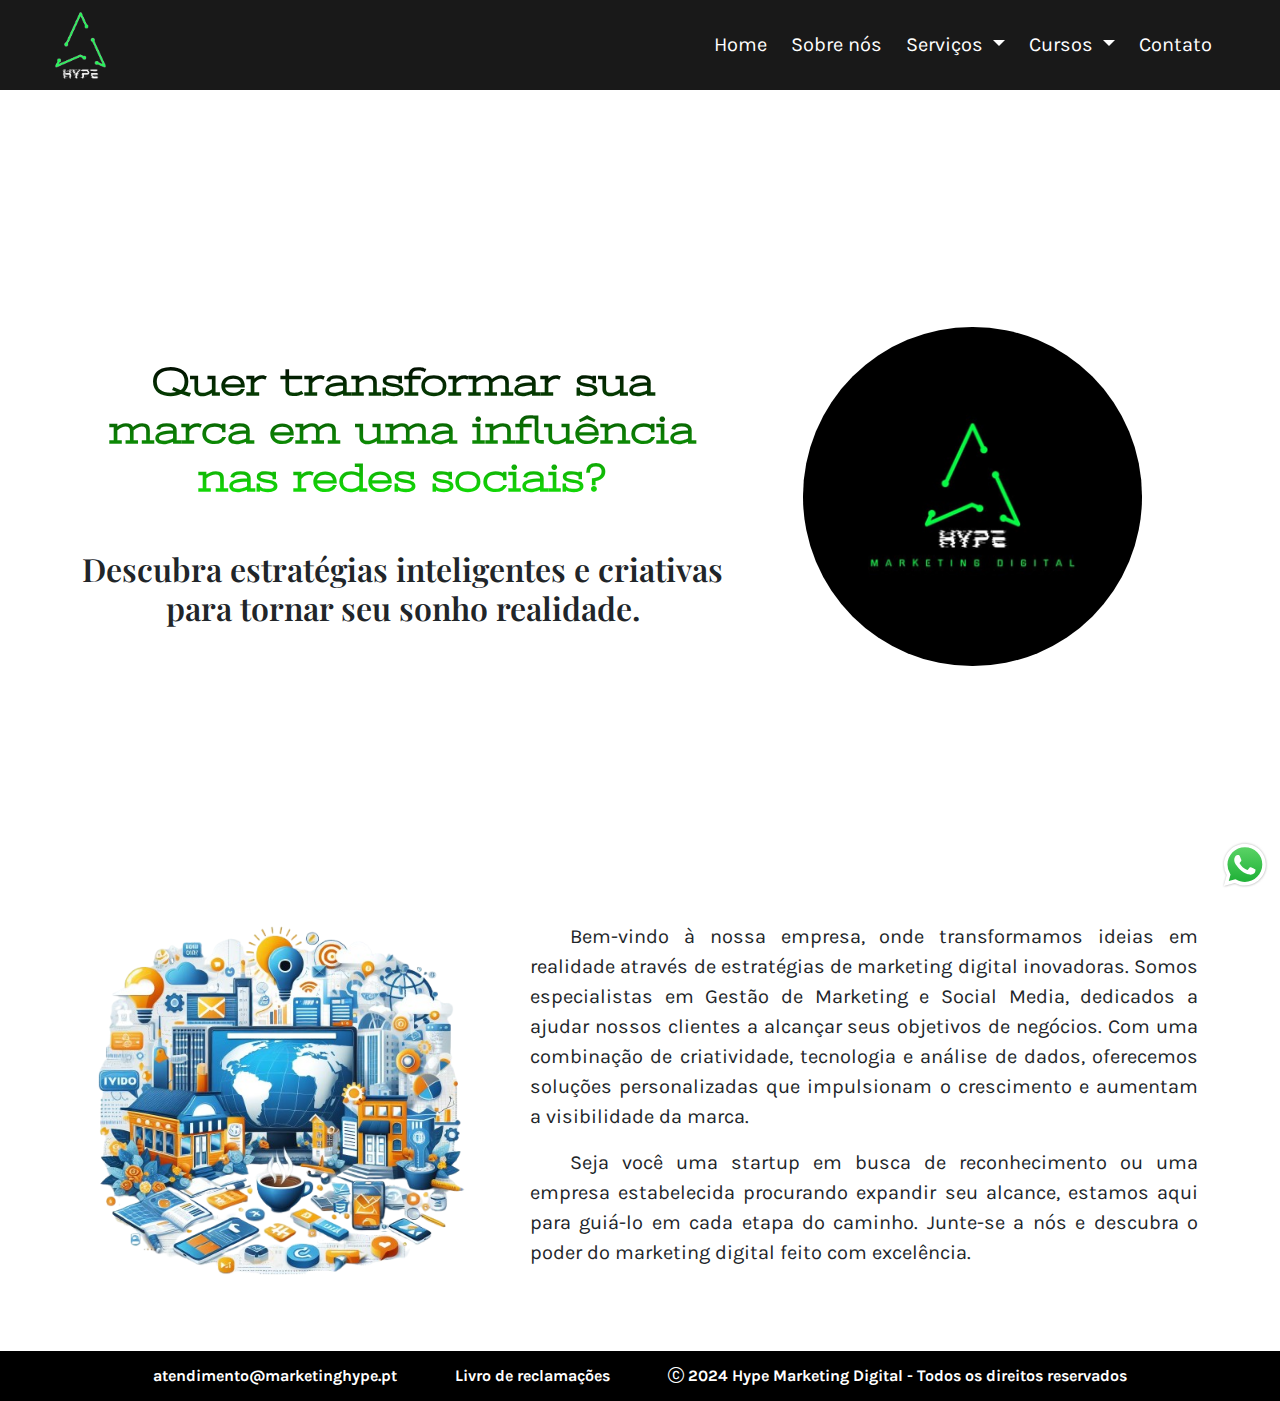
<file: index.html>
<!DOCTYPE html>
<html lang="pt-pt">
  <head>
    <meta charset="UTF-8" />
    <meta name="viewport" content="width=device-width, initial-scale=1.0" />
    <title>Agência de Marketing Digital Especializada | Hype</title>
    <link
      rel="shortcut icon"
      href="./assets/img/logo-hype.png"
      type="image/x-icon"
    />
    <link
      href="https://cdn.jsdelivr.net/npm/bootstrap@5.3.3/dist/css/bootstrap.min.css"
      rel="stylesheet"
      integrity="sha384-QWTKZyjpPEjISv5WaRU9OFeRpok6YctnYmDr5pNlyT2bRjXh0JMhjY6hW+ALEwIH"
      crossorigin="anonymous"
    />
    <link
      rel="stylesheet"
      href="https://cdn.jsdelivr.net/npm/bootstrap-icons@1.10.4/font/bootstrap-icons.css"
    />
    <link rel="stylesheet" href="./styles/style.css" />
  </head>

  <body>
    <!-- MENU -->
    <header>
      <div class="menu">
        <nav class="navbar-expand-lg navbar fixed-top fs-5 my-0 py-0">
          <div class="row container-fluid">
            <a class="navbar-brand p-0 m-0 col-2 col-md-3" href="#">
              <img
                class="d-block ms-lg-4"
                src="./assets/img/logo--hype.png"
                alt="Logo da Empresa | Hype"
              />
            </a>
            <button
              class="navbar-toggler col-10 w-auto bg-white"
              type="button"
              data-bs-toggle="offcanvas"
              data-bs-target="#offcanvasNavbar"
              aria-controls="offcanvasNavbar navbarNavDropdown"
              aria-label="Toggle navigation"
            >
              <span class="navbar-toggler-icon"></span>
            </button>
            <div
              class="offcanvas offcanvas-end bg-dark"
              tabindex="-1"
              id="offcanvasNavbar"
              aria-labelledby="offcanvasNavbarLabel"
            >
              <div class="offcanvas-header">
                <h5 class="offcanvas-title" id="offcanvasNavbarLabel">
                  <img
                    class="d-block w-50"
                    src="./assets/img/logo-hype-removebg.png"
                    alt="Logo da Empresa | Hype"
                  />
                </h5>
                <button
                  type="button"
                  class="btn-close bg-white"
                  data-bs-dismiss="offcanvas"
                  aria-label="Close"
                ></button>
              </div>
              <div class="offcanvas-body col-12">
                <ul class="navbar-nav justify-content-end flex-grow-1">
                  <li class="nav-item">
                    <a class="nav-link" aria-current="page" href="#home"
                      >Home</a
                    >
                  </li>
                  <li class="nav-item">
                    <a
                      class="nav-link ms-lg-2 text-lg-center"
                      href="./html/sobre_nos.html"
                      >Sobre nós</a
                    >
                  </li>
                  <li class="nav-item dropdown">
                    <a
                      class="nav-link dropdown-toggle ms-lg-2"
                      href="servicos"
                      role="button"
                      data-bs-toggle="dropdown"
                      aria-expanded="false"
                    >
                      Serviços
                    </a>
                    <ul class="dropdown-menu">
                      <li>
                        <a
                          class="dropdown-item"
                          href="./html/nossos_servicos.html"
                          >Nossos serviços</a
                        >
                      </li>
                      <li>
                        <a class="dropdown-item" href="./html/social_media.html"
                          >Social Media
                        </a>
                      </li>
                      <li>
                        <a
                          class="dropdown-item"
                          href="./html/gestao_marketing.html"
                          >Gestão de Marketing</a
                        >
                      </li>
                    </ul>
                  </li>

                  <li class="nav-item dropdown">
                    <a
                      class="nav-link dropdown-toggle ms-lg-2"
                      href="servicos"
                      role="button"
                      data-bs-toggle="dropdown"
                      aria-expanded="false"
                    >
                      Cursos
                    </a>
                    <ul class="dropdown-menu">
                      <li>
                        <a
                          class="dropdown-item"
                          href="https://hypemarketing.hotmart.host/liberdadedoclt" target="_blank"
                          >Liberdade do CLT</a
                        >
                      </li>                    
                    </ul>
                  </li>

                  <li class="nav-item">
                    <a class="nav-link ms-lg-2 me-4" href="./html/contato.html"
                      >Contato</a
                    >
                  </li>
                </ul>
              </div>
            </div>
          </div>
        </nav>
      </div>
    </header>

    <main>
      <section class="container" id="inicio">
        <div class="home">
          <div
            class="row d-flex flex-column flex-column-reverse d-md-flex flex-md-row justify-content-between align-content-center mt-5"
          >
            <div
              class="col-10 col-md-7 text-center d-flex flex-column justify-content-center align-items-center"
            >
              <h1 class="fw-semibold fs-1 mb-5">
                Quer transformar sua marca em uma influência nas redes sociais?
              </h1>
              <h3 class="fw-semibold fs-2">
                Descubra estratégias inteligentes e criativas para tornar seu
                sonho realidade.
              </h3>
              <!-- <a href="#servicos" class="btn btn-primary mt-3">Saiba mais</a> -->
            </div>
            <div
              class="col-10 text-center col-md-5 d-flex flex-column justify-content-center align-items-center mt-5 mt-md-0"
            >
              <img
                class="w-75 img_inicio mb-4 mb-md-0"
                src="./assets/img/img-inicio.jpg"
                alt="Imagem de fundo"
              />
            </div>
          </div>
        </div>
      </section>

      <!-- INTRODUÇÃO -->
      <section class="container mb-5">
        <div
          class="d-flex flex-column justify-content-center flex-lg-row justify-content-center align-items-center mt-5 pt-5 pt-md-0"
        >
          <div class="w-100 home_introducao_img pb-3 d-flex justify-content-center pb-md-0 mt-5 mt-md-0">
            <img
              src="./assets/img/img_estrategias.png"
              alt="Imagem ilustrativa"
            />
          </div>
          <div class="home_introducao ps-lg-5">
            <p class="fs-5">
              Bem-vindo à nossa empresa, onde transformamos ideias em realidade
              através de estratégias de marketing digital inovadoras. Somos
              especialistas em Gestão de Marketing e Social Media, dedicados a
              ajudar nossos clientes a alcançar seus objetivos de negócios. Com
              uma combinação de criatividade, tecnologia e análise de dados,
              oferecemos soluções personalizadas que impulsionam o crescimento e
              aumentam a visibilidade da marca.
            </p>
            <p class="fs-5">
              Seja você uma startup em busca de reconhecimento ou uma empresa
              estabelecida procurando expandir seu alcance, estamos aqui para
              guiá-lo em cada etapa do caminho. Junte-se a nós e descubra o
              poder do marketing digital feito com excelência.
            </p>
            <p class="fs-5"></p>
          </div>
        </div>
      </section>
    </main>

    <!-- WHATSAPP -->
    <section class="whatsapp">
      <a href="https://wa.link/27z82t" target="_blank" style="position: fixed; bottom: 10px; right: 10px;">
        <img src="./assets/img/whatsApp.svg" alt="WhatsApp" style="width: 50px; height: 50px;">
    </a>
    </section>

    <!-- RODAPÉ -->
    <footer>
      <div class="rodape d-flex flex-wrap justify-content-center text-center">
        <a
          class="px-3"
          href="mailto:atendimento@marketinghype.pt"
          target="#blank"
        >
          atendimento@marketinghype.pt
        </a>

        <a
          class="px-3"
          href="https://www.livroreclamacoes.pt/Inicio/"
          target="#blank"
        >
          Livro de reclamações
        </a>

        <!--             <a class="px-3 pb-2" href="./termos.html">Política de Privacidade</a> -->

        <a class="px-3" href=""
          ><i class="bi bi-c-circle"></i> 2024 Hype Marketing Digital - Todos os
          direitos reservados</a
        >
      </div>
    </footer>
  </body>

  <script
    src="https://cdn.jsdelivr.net/npm/bootstrap@5.3.3/dist/js/bootstrap.bundle.min.js"
    integrity="sha384-YvpcrYf0tY3lHB60NNkmXc5s9fDVZLESaAA55NDzOxhy9GkcIdslK1eN7N6jIeHz"
    crossorigin="anonymous"
  ></script>
</html>
</file>
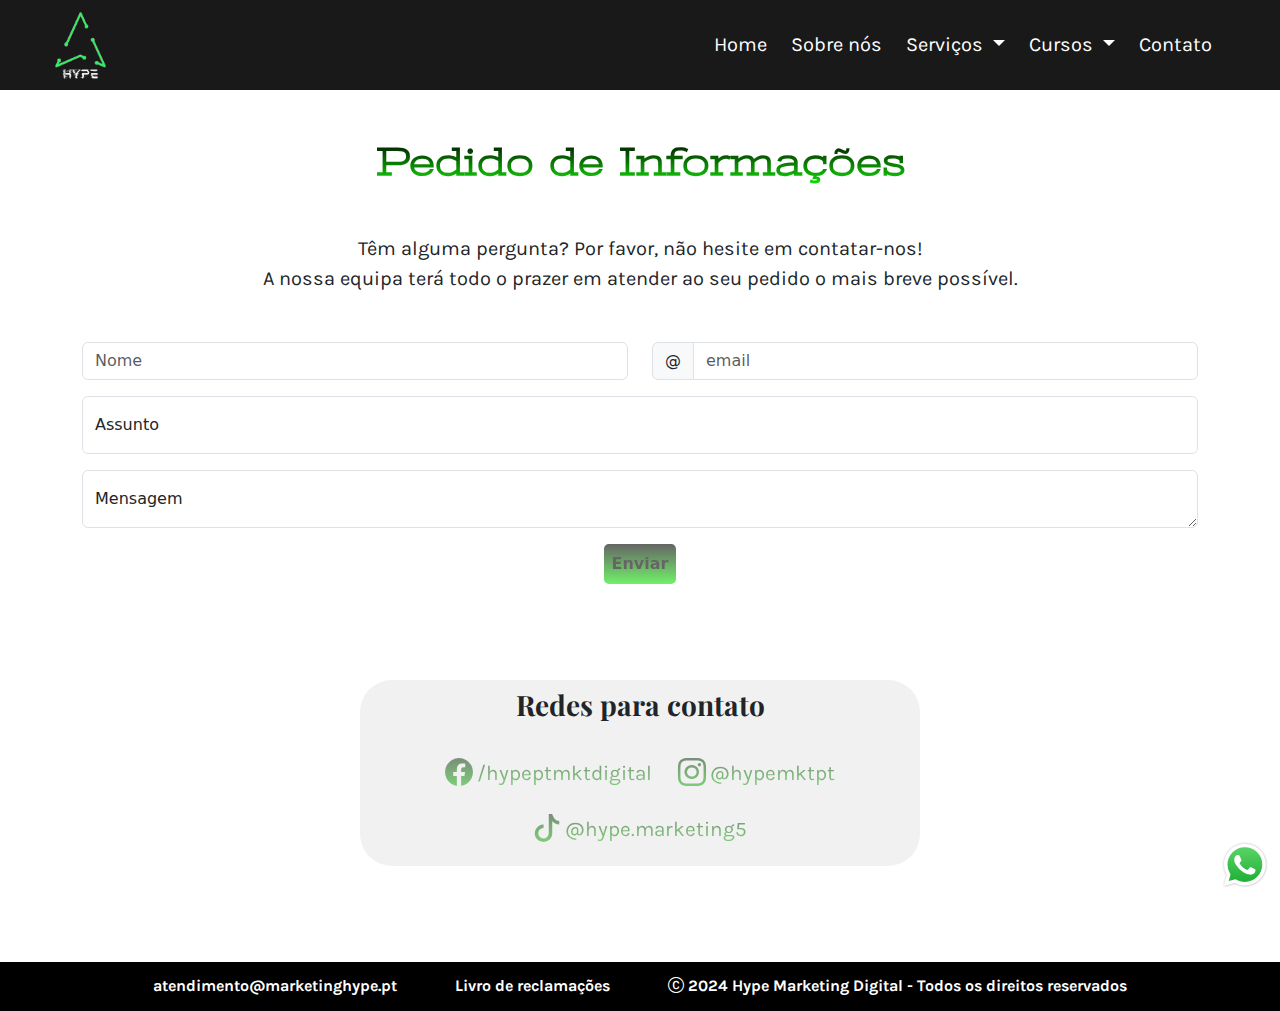
<file: html/contato.html>
<!DOCTYPE html>
<html lang="pt-pt">
  <head>
    <meta charset="UTF-8" />
    <meta name="viewport" content="width=device-width, initial-scale=1.0" />
    <title>Agência de Marketing Digital Especializada | Hype</title>
    <link
      rel="shortcut icon"
      href="../assets/img/logo-hype.png"
      type="image/x-icon"
    />
    <link
      href="https://cdn.jsdelivr.net/npm/bootstrap@5.3.3/dist/css/bootstrap.min.css"
      rel="stylesheet"
      integrity="sha384-QWTKZyjpPEjISv5WaRU9OFeRpok6YctnYmDr5pNlyT2bRjXh0JMhjY6hW+ALEwIH"
      crossorigin="anonymous"
    />
    <link
      rel="stylesheet"
      href="https://cdn.jsdelivr.net/npm/bootstrap-icons@1.10.4/font/bootstrap-icons.css"
    />
    <link rel="stylesheet" href="../styles/style.css" />
  </head>

  <body>
    <!-- MENU -->
    <header>
      <div class="menu">
        <nav class="navbar-expand-lg navbar fixed-top fs-5 my-0 py-0">
          <div class="row container-fluid">
            <a class="navbar-brand p-0 m-0 col-2 col-md-3" href="#">
              <img
                class="d-block ms-lg-4"
                src="../assets/img/logo--hype.png"
                alt="Logo da Empresa | Hype"
              />
            </a>
            <button
              class="navbar-toggler col-10 w-auto bg-white"
              type="button"
              data-bs-toggle="offcanvas"
              data-bs-target="#offcanvasNavbar"
              aria-controls="offcanvasNavbar navbarNavDropdown"
              aria-label="Toggle navigation"
            >
              <span class="navbar-toggler-icon"></span>
            </button>
            <div
              class="offcanvas offcanvas-end bg-dark"
              tabindex="-1"
              id="offcanvasNavbar"
              aria-labelledby="offcanvasNavbarLabel"
            >
              <div class="offcanvas-header">
                <h5 class="offcanvas-title" id="offcanvasNavbarLabel">
                  <img
                    class="d-block w-50"
                    src="../assets/img/logo-hype-removebg.png"
                    alt="Logo da Empresa | Hype"
                  />
                </h5>
                <button
                  type="button"
                  class="btn-close bg-white"
                  data-bs-dismiss="offcanvas"
                  aria-label="Close"
                ></button>
              </div>
              <div class="offcanvas-body col-12">
                <ul class="navbar-nav justify-content-end flex-grow-1">
                  <li class="nav-item">
                    <a class="nav-link" aria-current="page" href="../index.html"
                      >Home</a
                    >
                  </li>
                  <li class="nav-item">
                    <a
                      class="nav-link ms-lg-2 text-lg-center"
                      href="./sobre_nos.html"
                      >Sobre nós</a
                    >
                  </li>
                  <li class="nav-item dropdown">
                    <a
                      class="nav-link dropdown-toggle ms-lg-2"
                      href="servicos"
                      role="button"
                      data-bs-toggle="dropdown"
                      aria-expanded="false"
                    >
                      Serviços
                    </a>
                    <ul class="dropdown-menu">
                      <li>
                        <a class="dropdown-item" href="./nossos_servicos.html"
                          >Nossos serviços</a
                        >
                      </li>
                      <li>
                        <a class="dropdown-item" href="./social_media.html"
                          >Social Media
                        </a>
                      </li>
                      <li>
                        <a class="dropdown-item" href="./gestao_marketing.html"
                          >Gestão de Marketing</a
                        >
                      </li>
                    </ul>
                  </li>

                  <li class="nav-item dropdown">
                    <a
                      class="nav-link dropdown-toggle ms-lg-2"
                      href="servicos"
                      role="button"
                      data-bs-toggle="dropdown"
                      aria-expanded="false"
                    >
                      Cursos
                    </a>
                    <ul class="dropdown-menu">
                      <li>
                        <a
                          class="dropdown-item"
                          href="https://hypemarketing.hotmart.host/liberdadedoclt" target="_blank"
                          >Liberdade do CLT</a
                        >
                      </li>                    
                    </ul>
                  </li>

                  <li class="nav-item">
                    <a class="nav-link ms-lg-2 me-4" href="./contato.html"
                      >Contato</a
                    >
                  </li>
                </ul>
              </div>
            </div>
          </div>
        </nav>
      </div>
    </header>

    <main>
      <center>
        <div class="container contato py-5">
          <h1 class="fw-semibold text-center mb-5 fs-1">
            Pedido de Informações
          </h1>
          <p class="text-center mx-auto mb-5 fs-5">
            Têm alguma pergunta? Por favor, não hesite em contatar-nos!<br />
            A nossa equipa terá todo o prazer em atender ao seu pedido o mais
            breve possível.
          </p>

          <div class="row">
            <!-- FORMULÁRIO -->
            <div class="col-12 ">
              <!-- <form id="contact-form" name="contact-form" action="../php/mail.php" method="POST"> -->

              <form
                id="contact-form"
                name="contact-form"
                action="https://api.staticforms.xyz/submit"
                method="post"
              >
                <input
                  type="hidden"
                  name="accessKey"
                  value="5826e18f-752d-494a-8308-74520267cb44"
                />
                <!--Chave de configuração-->
                <input type="hidden" name="redirectTo" value="https://wendibianca.github.io/agenciaHype/" />
                <!-- endereço da página a mostrar após envio da mensagem -->
                <input type="hidden" name="replyTo" value="@" />
                <!-- endereço do email para onde enviar a mensagem -->
                <input type="text" name="honeypot" style="display: none" />

                <div class="row">
                  <div class="col-md-6">
                    <div class="md-form mb-3">
                      <input
                        type="text"
                        id="name"
                        name="name"
                        class="form-control"
                        placeholder="Nome"
                        aria-label="name"
                        required
                      />
                    </div>
                  </div>

                  <div class="col-md-6">
                    <div class="input-group md-form mb-3">
                      <span class="input-group-text" id="basic-addon1">@</span>
                      <input
                        type="email"
                        id="email"
                        name="email"
                        class="form-control"
                        placeholder="email"
                        aria-label="email"
                        required
                      />
                    </div>
                  </div>
                </div>

                <div class="row">
                  <div class="col-md-12">
                    <div class="md-form mb-3 form-floating">
                      <input
                        type="text"
                        id="subject"
                        name="subject"
                        class="form-control"
                        placeholder="Assunto"
                        aria-label="subject"
                        required
                      />
                      <label for="subject">Assunto</label>
                    </div>
                  </div>
                </div>

                <div class="row">
                  <div class="col-md-12">
                    <div class="md-form form-floating mb-3">
                      <textarea
                        type="text"
                        id="message"
                        name="message"
                        rows="5"
                        class="form-control md-textarea"
                        placeholder="Mensagem"
                        aria-label="message"
                        required
                      ></textarea>
                      <label for="message">Mensagem</label>
                    </div>
                  </div>
                </div>

                <button type="submit" class="botao-btn btn mb-5">Enviar</button>
              </form>
            </div>

            <!-- REDES SOCIAIS -->
            <div class="redes-sociais mx-auto text-center my-5">
              <h2 class=" py-lg-0 mb-4 fs-3 fw-bold">
                Redes para contato
              </h2>
              <div class="d-flex flex-wrap justify-content-center ">
                <a
                  class="icone btn d-flex align-items-center fs-6"
                  href="https://www.facebook.com/hypeptmktdigital"
                  target="_blank"
                  ><i class="bi bi-facebook fs-3 pe-1"></i>/hypeptmktdigital</a
                >
                <a
                  class="icone btn d-flex align-items-center fs-6"
                  href="https://www.instagram.com/hypemktpt/"
                  target="_blank"
                  ><i class="bi bi-instagram fs-3 pe-1"></i>@hypemktpt</a
                >
                <a
                  class="icone btn d-flex align-items-center fs-6"
                  href="https://www.tiktok.com/@hype.marketing5?_t=8l07lq7kVer&_r=1"
                  target="_blank"
                  ><i class="bi bi-tiktok fs-3 pe-1"></i>@hype.marketing5</a
                >
              </div>
            </div>
          </div>
        </div>
      </center>
    </main>

    <!-- WHATSAPP -->
    <section class="whatsapp">
      <a href="https://wa.link/27z82t" target="_blank" style="position: fixed; bottom: 10px; right: 10px;">
        <img src="../assets/img/whatsApp.svg" alt="WhatsApp" style="width: 50px; height: 50px;">
    </a>
    </section>

    <!-- RODAPÉ -->
    <footer>
      <div class="rodape d-flex flex-wrap justify-content-center text-center">
        <a
          class="px-3"
          href="mailto:atendimento@marketinghype.pt"
          target="#blank"
        >
          atendimento@marketinghype.pt
        </a>

        <a
          class="px-3"
          href="https://www.livroreclamacoes.pt/Inicio/"
          target="#blank"
        >
          Livro de reclamações
        </a>

        <!--             <a class="px-3" href="./termos.html">Política de Privacidade</a> -->

        <a class="px-3" href=""
          ><i class="bi bi-c-circle"></i> 2024 Hype Marketing Digital - Todos os
          direitos reservados</a
        >
      </div>
    </footer>
  </body>

  <script
    src="https://cdn.jsdelivr.net/npm/bootstrap@5.3.3/dist/js/bootstrap.bundle.min.js"
    integrity="sha384-YvpcrYf0tY3lHB60NNkmXc5s9fDVZLESaAA55NDzOxhy9GkcIdslK1eN7N6jIeHz"
    crossorigin="anonymous"
  ></script>
</html>
</file>
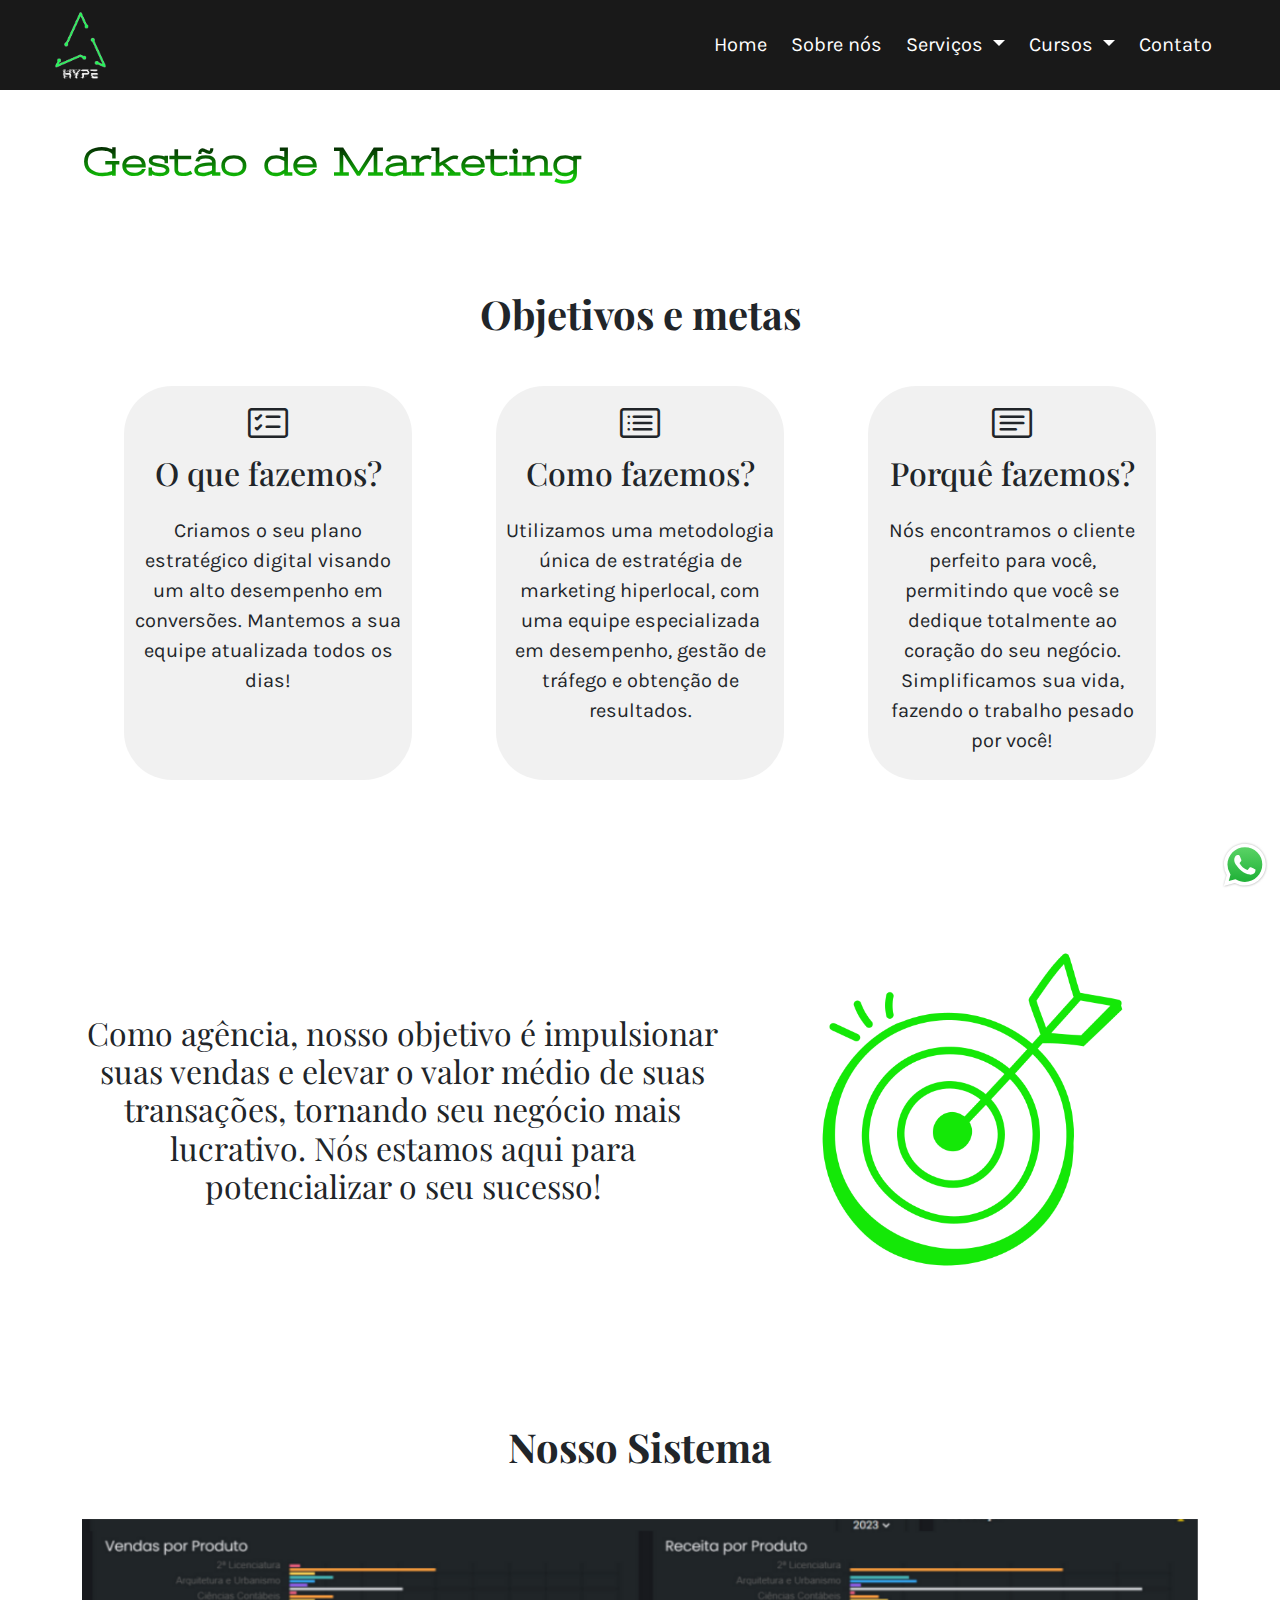
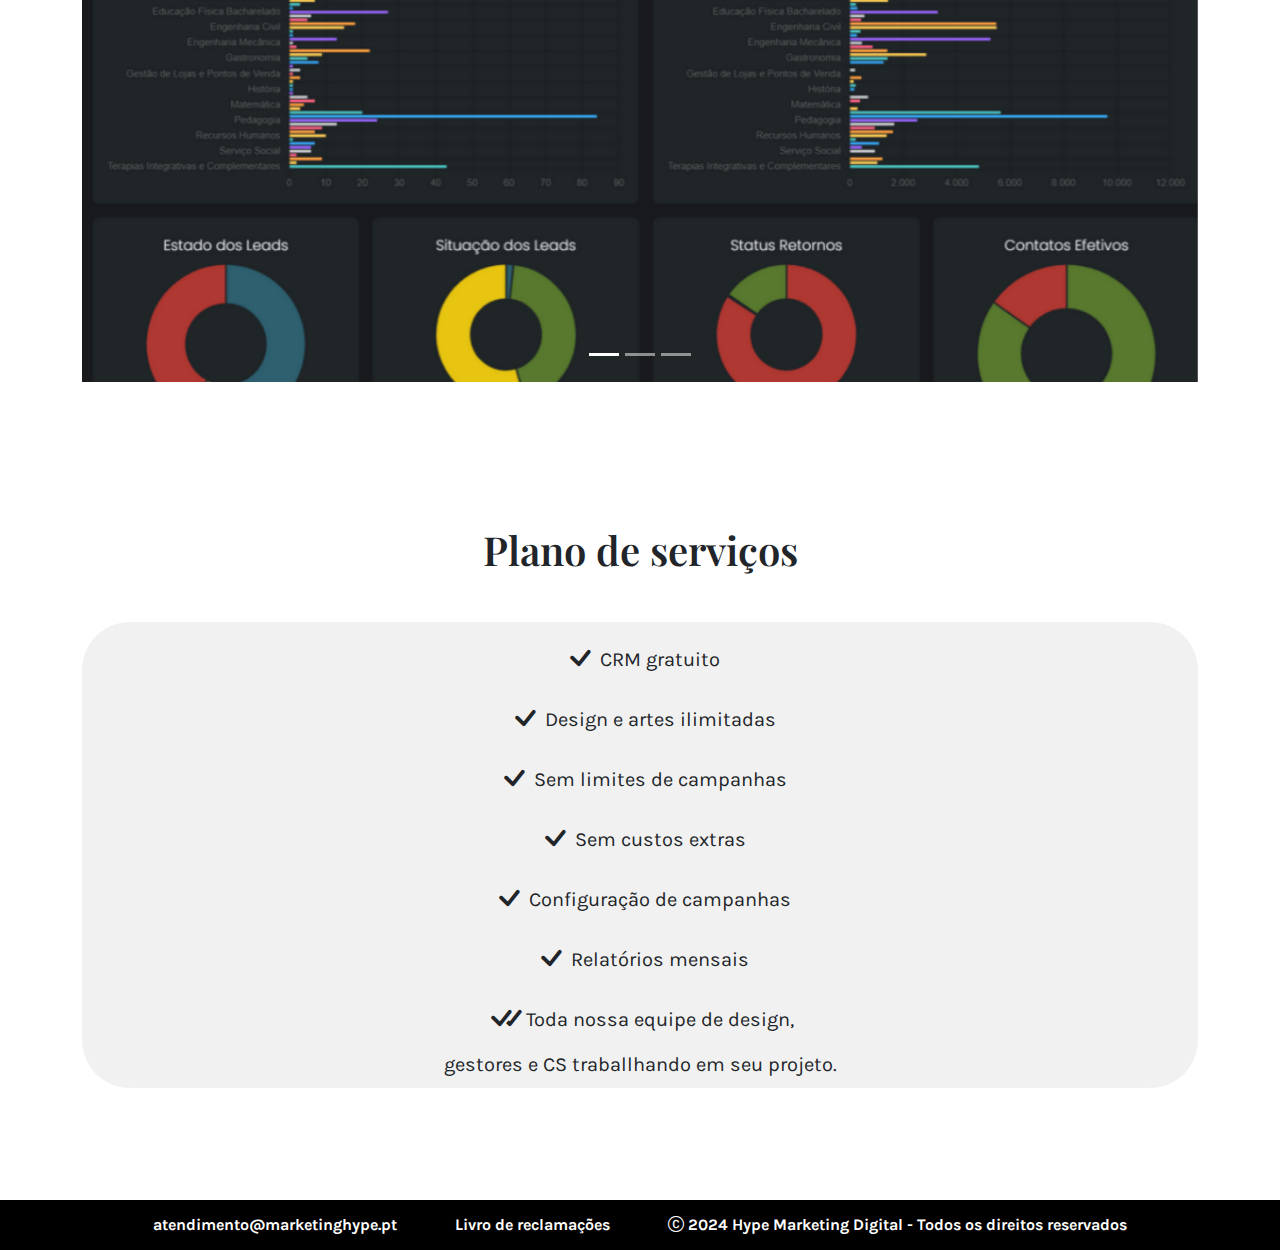
<file: html/gestao_marketing.html>
<!DOCTYPE html>
<html lang="pt-pt">
  <head>
    <meta charset="UTF-8" />
    <meta name="viewport" content="width=device-width, initial-scale=1.0" />
    <title>Agência de Marketing Digital Especializada | Hype</title>
    <link
      rel="shortcut icon"
      href="../assets/img/logo-hype.png"
      type="image/x-icon"
    />
    <link
      href="https://cdn.jsdelivr.net/npm/bootstrap@5.3.3/dist/css/bootstrap.min.css"
      rel="stylesheet"
      integrity="sha384-QWTKZyjpPEjISv5WaRU9OFeRpok6YctnYmDr5pNlyT2bRjXh0JMhjY6hW+ALEwIH"
      crossorigin="anonymous"
    />
    <link
      rel="stylesheet"
      href="https://cdn.jsdelivr.net/npm/bootstrap-icons@1.10.4/font/bootstrap-icons.css"
    />
    <link rel="stylesheet" href="../styles/style.css" />
  </head>

  <body>
    <!-- MENU -->
    <header>
      <div class="menu">
        <nav class="navbar-expand-lg navbar fixed-top fs-5 my-0 py-0">
          <div class="row container-fluid">
            <a class="navbar-brand p-0 m-0 col-2 col-md-3" href="#">
              <img
                class="d-block ms-lg-4"
                src="../assets/img/logo--hype.png"
                alt="Logo da Empresa | Hype"
              />
            </a>
            <button
              class="navbar-toggler col-10 w-auto bg-white"
              type="button"
              data-bs-toggle="offcanvas"
              data-bs-target="#offcanvasNavbar"
              aria-controls="offcanvasNavbar navbarNavDropdown"
              aria-label="Toggle navigation"
            >
              <span class="navbar-toggler-icon"></span>
            </button>
            <div
              class="offcanvas offcanvas-end bg-dark"
              tabindex="-1"
              id="offcanvasNavbar"
              aria-labelledby="offcanvasNavbarLabel"
            >
              <div class="offcanvas-header">
                <h5 class="offcanvas-title" id="offcanvasNavbarLabel">
                  <img
                    class="d-block w-50"
                    src="../assets/img/logo-hype-removebg.png"
                    alt="Logo da Empresa | Hype"
                  />
                </h5>
                <button
                  type="button"
                  class="btn-close bg-white"
                  data-bs-dismiss="offcanvas"
                  aria-label="Close"
                ></button>
              </div>
              <div class="offcanvas-body col-12">
                <ul class="navbar-nav justify-content-end flex-grow-1">
                  <li class="nav-item">
                    <a class="nav-link" aria-current="page" href="../index.html"
                      >Home</a
                    >
                  </li>
                  <li class="nav-item">
                    <a
                      class="nav-link ms-lg-2 text-lg-center"
                      href="./sobre_nos.html"
                      >Sobre nós</a
                    >
                  </li>
                  <li class="nav-item dropdown">
                    <a
                      class="nav-link dropdown-toggle ms-lg-2"
                      href="servicos"
                      role="button"
                      data-bs-toggle="dropdown"
                      aria-expanded="false"
                    >
                      Serviços
                    </a>
                    <ul class="dropdown-menu">
                      <li>
                        <a class="dropdown-item" href="./nossos_servicos.html"
                          >Nossos serviços</a
                        >
                      </li>
                      <li>
                        <a class="dropdown-item" href="./social_media.html"
                          >Social Media
                        </a>
                      </li>
                      <li>
                        <a class="dropdown-item" href="./gestao_marketing.html"
                          >Gestão de Marketing</a
                        >
                      </li>
                    </ul>
                  </li>

                  <li class="nav-item dropdown">
                    <a
                      class="nav-link dropdown-toggle ms-lg-2"
                      href="servicos"
                      role="button"
                      data-bs-toggle="dropdown"
                      aria-expanded="false"
                    >
                      Cursos
                    </a>
                    <ul class="dropdown-menu">
                      <li>
                        <a
                          class="dropdown-item"
                          href="https://hypemarketing.hotmart.host/liberdadedoclt" target="_blank"
                          >Liberdade do CLT</a
                        >
                      </li>                    
                    </ul>
                  </li>

                  <li class="nav-item">
                    <a class="nav-link ms-lg-2 me-4" href="./contato.html"
                      >Contato</a
                    >
                  </li>
                </ul>
              </div>
            </div>
          </div>
        </nav>
      </div>
    </header>

    <main>
      <!-- GESTÃO DE MARKETING -->
      <section class="container py-5" id="gestao-marketing">
        <div class="gestao-marketing_titulo">
          <h1 class="fw-semibold fs-1">Gestão de Marketing</h1>
        </div>
      </section>

      <!-- OBJETIVOS E METAS -->
      <section class="container my-5" id="gestao-marketing">
        <div class="text-center">
          <h2 class="fw-bold my-5 fs-1">Objetivos e metas</h2>
        </div>
        <div class="d-flex flex-wrap justify-content-around text-center">
          <div class="gestao-marketing_card mb-3">
            <i class="bi bi-card-checklist fs-1"></i>
            <h3 class="fs-2 pb-3">O que fazemos?</h3>
            <p class="fs-5">
              Criamos o seu plano estratégico digital visando um alto desempenho
              em conversões. Mantemos a sua equipe atualizada todos os dias!
            </p>
          </div>
          <div class="gestao-marketing_card mb-3">
            <i class="bi bi-card-list fs-1"></i>
            <h3 class="fs-2 pb-3">Como fazemos?</h3>
            <p class="fs-5">
              Utilizamos uma metodologia única de estratégia de marketing
              hiperlocal, com uma equipe especializada em desempenho, gestão de
              tráfego e obtenção de resultados.
            </p>
          </div>
          <div class="gestao-marketing_card mb-3">
            <i class="bi bi-card-text fs-1"></i>
            <h3 class="fs-2 pb-3">Porquê fazemos?</h3>
            <p class="fs-5">
              Nós encontramos o cliente perfeito para você, permitindo que você
              se dedique totalmente ao coração do seu negócio. Simplificamos sua
              vida, fazendo o trabalho pesado por você!
            </p>
          </div>
        </div>
      </section>

      <!-- META -->
      <section class="container" id="meta">
        <div class="meta mb-5 pt-5">
          <div
            class="row d-flex flex-column flex-column-reverse d-md-flex flex-md-row justify-content-between align-content-center mt-5"
          >
            <div
              class="col-10 col-md-7 text-center d-flex flex-column justify-content-center align-content-center"
            >
              <h3 class="fw-light fs-2 mb-0">
                Como agência, nosso objetivo é impulsionar suas vendas e elevar
                o valor médio de suas transações, tornando seu negócio mais
                lucrativo. Nós estamos aqui para potencializar o seu sucesso!
              </h3>
            </div>
            <div class="col-10 text-center col-md-5">
              <img
                class="w-75 img_meta mb-4 mb-md-0"
                src="../assets/img/target.png"
                alt="Imagem de alvo"
              />
            </div>
          </div>
        </div>
      </section>

      <!-- NOSSO SISTEMA -->
      <section class="container py-5" id="nosso-sistema">
        <div class="text-center">
          <h2 class="fw-bold my-5 fs-1">Nosso Sistema</h2>
        </div>
        <div
          id="section-sistema"
          class="carousel carousel-dark slide"
          data-bs-ride="carousel"
        >
          <div class="carousel-indicators">
            <button
              type="button"
              data-bs-target="#section-sistema"
              data-bs-slide-to="0"
              class="active bg-white"
              aria-label="Slide 1"
            ></button>
            <button
              type="button"
              data-bs-target="#section-sistema"
              data-bs-slide-to="1"
              aria-label="Slide 2"
              class="bg-white"
            ></button>
            <button
              type="button"
              data-bs-target="#section-sistema"
              data-bs-slide-to="2"
              aria-label="Slide 3"
              class=" bg-white"
              aria-current="true"
            ></button>
          </div>
          <div class="carousel-inner">
            <div class="carousel-item" data-bs-interval="2000">
              <img class="w-100" src="../assets/img/crm-lead.jpg" alt="" />
              
            </div>
            <div class="carousel-item" data-bs-interval="2000">
              <img class="w-100" src="../assets/img/dashboard-1.png" alt="" />
              
            </div>
            <div class="carousel-item active">
              <img class="w-100" src="../assets/img/dashboard-2.png" alt="" />
              
            </div>
          </div>
<!--           <button
            class="carousel-control-prev"
            type="button"
            data-bs-target="#section-sistema"
            data-bs-slide="prev"
          >
            <span class="carousel-control-prev-icon" aria-hidden="true"></span>
            <span class="visually-hidden">Previous</span>
          </button>
          <button
            class="carousel-control-next"
            type="button"
            data-bs-target="#section-sistema"
            data-bs-slide="next"
          >
            <span class="carousel-control-next-icon" aria-hidden="true"></span>
            <span class="visually-hidden">Next</span>
          </button> -->
        </div>
      </section>

      <!-- PLANO DE SERVIÇOS -->
      <section class="container py-5 mb-5" id="plano-servicos">
        <div class="text-center">
          <div class="text-center">
            <h2 class="fw-semibold my-5 fs-1">Plano de serviços</h2>
          </div>
          <div class="plano-servicos_card mb-3 d-flex flex-column">
            <p
              class="d-flex justify-content-center align-items-center fs-5 m-0"
            >
              <i class="bi bi-check fs-1"></i>CRM gratuito
            </p>
            <p
              class="d-flex justify-content-center align-items-center fs-5 m-0"
            >
              <i class="bi bi-check fs-1"></i> Design e artes ilimitadas
            </p>
            <p
              class="d-flex justify-content-center align-items-center fs-5 m-0"
            >
              <i class="bi bi-check fs-1"></i> Sem limites de campanhas
            </p>
            <p
              class="d-flex justify-content-center align-items-center fs-5 m-0"
            >
              <i class="bi bi-check fs-1"></i> Sem custos extras
            </p>
            <p
              class="d-flex justify-content-center align-items-center fs-5 m-0"
            >
              <i class="bi bi-check fs-1"></i> Configuração de campanhas
            </p>
            <p
              class="d-flex justify-content-center align-items-center fs-5 m-0"
            >
              <i class="bi bi-check fs-1"></i> Relatórios mensais
            </p>
            <p
              class="d-flex justify-content-center align-items-center fs-5 m-0"
            >
              <i class="bi bi-check-all fs-1"></i>Toda nossa equipe de design,
            </p>
            <p
              class="d-flex justify-content-center align-items-center fs-5 m-0"
            >
              gestores e CS traballhando em seu projeto.
            </p>
          </div>
        </div>
      </section>
    </main>

    <!-- WHATSAPP -->
    <section class="whatsapp">
      <a href="https://wa.link/27z82t" target="_blank" style="position: fixed; bottom: 10px; right: 10px;">
        <img src="../assets/img/whatsApp.svg" alt="WhatsApp" style="width: 50px; height: 50px;">
    </a>
    </section>

    <!-- RODAPÉ -->
    <footer>
      <div class="rodape d-flex flex-wrap justify-content-center text-center">
        <a
          class="px-3"
          href="mailto:atendimento@marketinghype.pt"
          target="#blank"
        >
          atendimento@marketinghype.pt
        </a>

        <a
          class="px-3"
          href="https://www.livroreclamacoes.pt/Inicio/"
          target="#blank"
        >
          Livro de reclamações
        </a>

        <!--             <a class="px-3" href="./termos.html">Política de Privacidade</a> -->

        <a class="px-3" href=""
          ><i class="bi bi-c-circle"></i> 2024 Hype Marketing Digital - Todos os
          direitos reservados</a
        >
      </div>
    </footer>
  </body>
  <script
    src="https://cdn.jsdelivr.net/npm/bootstrap@5.3.3/dist/js/bootstrap.bundle.min.js"
    integrity="sha384-YvpcrYf0tY3lHB60NNkmXc5s9fDVZLESaAA55NDzOxhy9GkcIdslK1eN7N6jIeHz"
    crossorigin="anonymous"
  ></script>
</html>
</file>
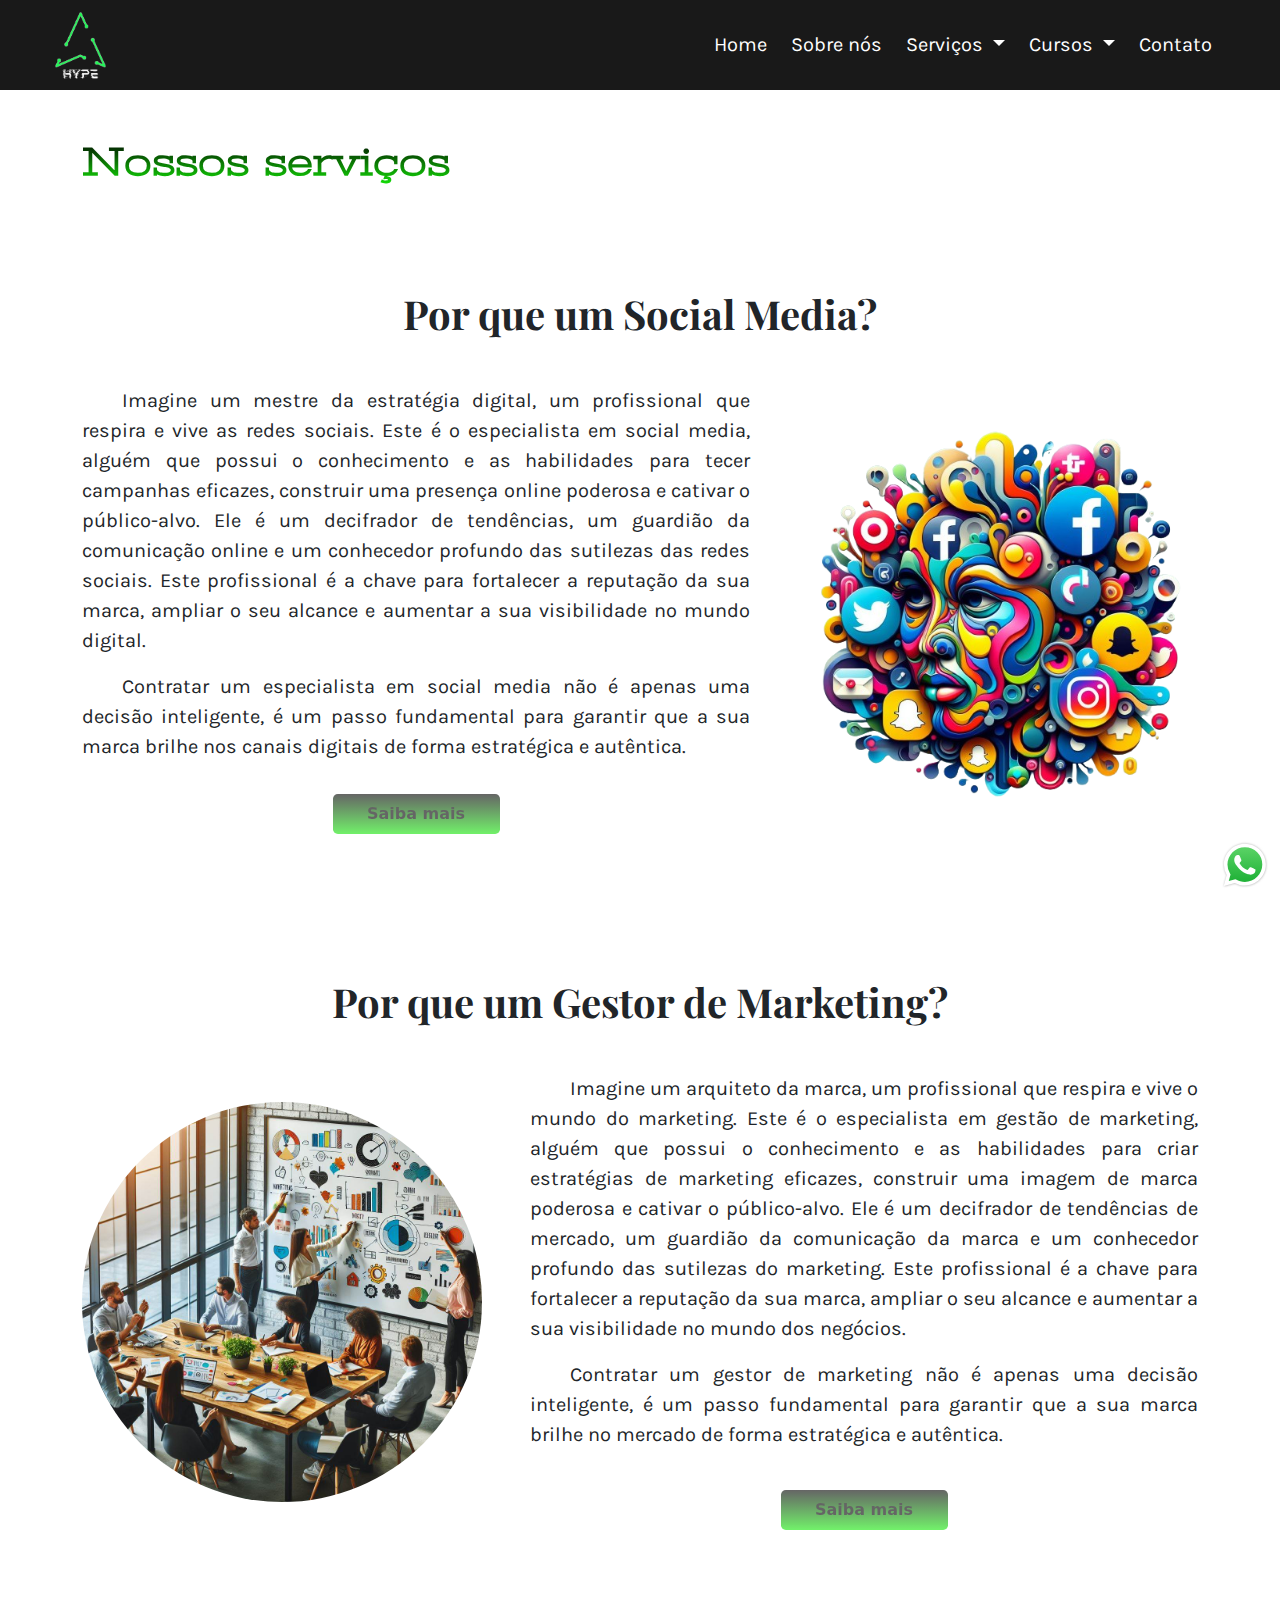
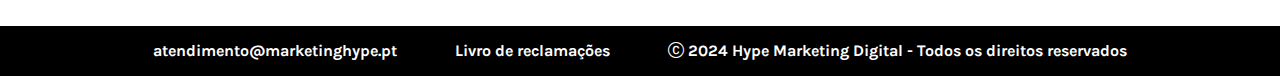
<file: html/nossos_servicos.html>
<!DOCTYPE html>
<html lang="pt-pt">
  <head>
    <meta charset="UTF-8" />
    <meta name="viewport" content="width=device-width, initial-scale=1.0" />
    <title>Agência de Marketing Digital Especializada | Hype</title>
    <link
      rel="shortcut icon"
      href="../assets/img/logo-hype.png"
      type="image/x-icon"
    />
    <link
      href="https://cdn.jsdelivr.net/npm/bootstrap@5.3.3/dist/css/bootstrap.min.css"
      rel="stylesheet"
      integrity="sha384-QWTKZyjpPEjISv5WaRU9OFeRpok6YctnYmDr5pNlyT2bRjXh0JMhjY6hW+ALEwIH"
      crossorigin="anonymous"
    />
    <link
      rel="stylesheet"
      href="https://cdn.jsdelivr.net/npm/bootstrap-icons@1.10.4/font/bootstrap-icons.css"
    />
    <link rel="stylesheet" href="../styles/style.css" />
  </head>

  <body>
    <!-- MENU -->
    <header>
      <div class="menu">
        <nav class="navbar-expand-lg navbar fixed-top fs-5 my-0 py-0">
          <div class="row container-fluid">
            <a class="navbar-brand p-0 m-0 col-2 col-md-3" href="#">
              <img
                class="d-block ms-lg-4"
                src="../assets/img/logo--hype.png"
                alt="Logo da Empresa | Hype"
              />
            </a>
            <button
              class="navbar-toggler col-10 w-auto bg-white"
              type="button"
              data-bs-toggle="offcanvas"
              data-bs-target="#offcanvasNavbar"
              aria-controls="offcanvasNavbar navbarNavDropdown"
              aria-label="Toggle navigation"
            >
              <span class="navbar-toggler-icon"></span>
            </button>
            <div
              class="offcanvas offcanvas-end bg-dark"
              tabindex="-1"
              id="offcanvasNavbar"
              aria-labelledby="offcanvasNavbarLabel"
            >
              <div class="offcanvas-header">
                <h5 class="offcanvas-title" id="offcanvasNavbarLabel">
                  <img
                    class="d-block w-50"
                    src="../assets/img/logo-hype-removebg.png"
                    alt="Logo da Empresa | Hype"
                  />
                </h5>
                <button
                  type="button"
                  class="btn-close bg-white"
                  data-bs-dismiss="offcanvas"
                  aria-label="Close"
                ></button>
              </div>
              <div class="offcanvas-body col-12">
                <ul class="navbar-nav justify-content-end flex-grow-1">
                  <li class="nav-item">
                    <a class="nav-link" aria-current="page" href="../index.html"
                      >Home</a
                    >
                  </li>
                  <li class="nav-item">
                    <a
                      class="nav-link ms-lg-2 text-lg-center"
                      href="./sobre_nos.html"
                      >Sobre nós</a
                    >
                  </li>
                  <li class="nav-item dropdown">
                    <a
                      class="nav-link dropdown-toggle ms-lg-2"
                      href="servicos"
                      role="button"
                      data-bs-toggle="dropdown"
                      aria-expanded="false"
                    >
                      Serviços
                    </a>
                    <ul class="dropdown-menu">
                      <li>
                        <a class="dropdown-item" href="./nossos_servicos.html"
                          >Nossos serviços</a
                        >
                      </li>
                      <li>
                        <a class="dropdown-item" href="./social_media.html"
                          >Social Media
                        </a>
                      </li>
                      <li>
                        <a class="dropdown-item" href="./gestao_marketing.html"
                          >Gestão de Marketing</a
                        >
                      </li>
                    </ul>
                  </li>

                  <li class="nav-item dropdown">
                    <a
                      class="nav-link dropdown-toggle ms-lg-2"
                      href="servicos"
                      role="button"
                      data-bs-toggle="dropdown"
                      aria-expanded="false"
                    >
                      Cursos
                    </a>
                    <ul class="dropdown-menu">
                      <li>
                        <a
                          class="dropdown-item"
                          href="https://hypemarketing.hotmart.host/liberdadedoclt" target="_blank"
                          >Liberdade do CLT</a
                        >
                      </li>                    
                    </ul>
                  </li>

                  <li class="nav-item">
                    <a class="nav-link ms-lg-2 me-4" href="./contato.html"
                      >Contato</a
                    >
                  </li>
                </ul>
              </div>
            </div>
          </div>
        </nav>
      </div>
    </header>

    <main>
      <!-- SOCIAL MEDIA -->
      <section class="container py-5" id="nossos-servicos">
        <div class="nossos-servicos_titulo">
          <h1 class="fw-semibold fs-1">Nossos serviços</h1>
        </div>
      </section>

      <!-- POR QUE UM SOCIAL MEDIA? -->
      <section class="container my-5" id="social-media">
        <div class="social-media text-center">
          <h2 class="fw-bold my-5 fs-1">Por que um Social Media?</h2>
        </div>

        <div
          class="d-flex flex-column justify-content-center flex-column-reverse flex-lg-row justify-content-center align-items-center"
        >
          <div class="social-media-conteudo pe-lg-5">
            <p class="fs-5">
              Imagine um mestre da estratégia digital, um profissional que
              respira e vive as redes sociais. Este é o especialista em social
              media, alguém que possui o conhecimento e as habilidades para
              tecer campanhas eficazes, construir uma presença online poderosa e
              cativar o público-alvo. Ele é um decifrador de tendências, um
              guardião da comunicação online e um conhecedor profundo das
              sutilezas das redes sociais. Este profissional é a chave para
              fortalecer a reputação da sua marca, ampliar o seu alcance e
              aumentar a sua visibilidade no mundo digital.
            </p>
            <p class="fs-5">
              Contratar um especialista em social media não é apenas uma decisão
              inteligente, é um passo fundamental para garantir que a sua marca
              brilhe nos canais digitais de forma estratégica e autêntica.
            </p>
            <div
              class="text-center d-flex flex-column align-items-center"
            >
              <a href="./social_media.html" class="botao-btn btn mt-3 col-3"
                >Saiba mais</a
              >
            </div>
          </div>
          <div
            class="social-media_img pb-3 pb-lg-0 d-flex flex-column align-items-center"
          >
            <img
              src="../assets/img/social_media.png"
              alt="Imagem ilustrativa de Social Media"
            />
          </div>
        </div>
      </section>

      <!-- POR QUE UM GESTOR DE MARKETING? -->
      <section class="container py-5 mb-5" id="gestao-marketing">
        <div class="gestao-marketing text-center">
          <h2 class="fw-bold my-5 fs-1">Por que um Gestor de Marketing?</h2>
        </div>

        <div
          class="d-flex flex-column justify-content-center flex-lg-row justify-content-center align-items-center"
        >
          <div class="gestao-marketing_img py-4">
            <img
              src="../assets/img/gestao-marketing.jpg"
              alt="Imagem ilustrativa de Gestor de Marketing"
            />
          </div>
          <div class="gestao-marketing-conteudo ps-lg-5">
            <p class="fs-5">
              Imagine um arquiteto da marca, um profissional que respira e vive
              o mundo do marketing. Este é o especialista em gestão de
              marketing, alguém que possui o conhecimento e as habilidades para
              criar estratégias de marketing eficazes, construir uma imagem de
              marca poderosa e cativar o público-alvo. Ele é um decifrador de
              tendências de mercado, um guardião da comunicação da marca e um
              conhecedor profundo das sutilezas do marketing. Este profissional
              é a chave para fortalecer a reputação da sua marca, ampliar o seu
              alcance e aumentar a sua visibilidade no mundo dos negócios.
            </p>
            <p class="fs-5">
              Contratar um gestor de marketing não é apenas uma decisão
              inteligente, é um passo fundamental para garantir que a sua marca
              brilhe no mercado de forma estratégica e autêntica.
            </p>
            <div
              class=" text-center d-flex flex-column align-items-center"
            >
              <a
                href="./gestao_marketing.html"
                class="botao-btn btn mt-4 col-3"
                >Saiba mais</a
              >
            </div>
          </div>
        </div>
      </section>
    </main>

    <!-- WHATSAPP -->
    <section class="whatsapp">
      <a href="https://wa.link/27z82t" target="_blank" style="position: fixed; bottom: 10px; right: 10px;">
        <img src="../assets/img/whatsApp.svg" alt="WhatsApp" style="width: 50px; height: 50px;">
    </a>
    </section>

    <!-- RODAPÉ -->
    <footer>
      <div class="rodape d-flex flex-wrap justify-content-center text-center">
        <a
          class="px-3"
          href="mailto:atendimento@marketinghype.pt"
          target="#blank"
        >
          atendimento@marketinghype.pt
        </a>

        <a
          class="px-3"
          href="https://www.livroreclamacoes.pt/Inicio/"
          target="#blank"
        >
          Livro de reclamações
        </a>

        <!--             <a class="px-3" href="./termos.html">Política de Privacidade</a> -->

        <a class="px-3" href=""
          ><i class="bi bi-c-circle"></i> 2024 Hype Marketing Digital - Todos os
          direitos reservados</a
        >
      </div>
    </footer>
  </body>

  <script
    src="https://cdn.jsdelivr.net/npm/bootstrap@5.3.3/dist/js/bootstrap.bundle.min.js"
    integrity="sha384-YvpcrYf0tY3lHB60NNkmXc5s9fDVZLESaAA55NDzOxhy9GkcIdslK1eN7N6jIeHz"
    crossorigin="anonymous"
  ></script>
</html>
</file>
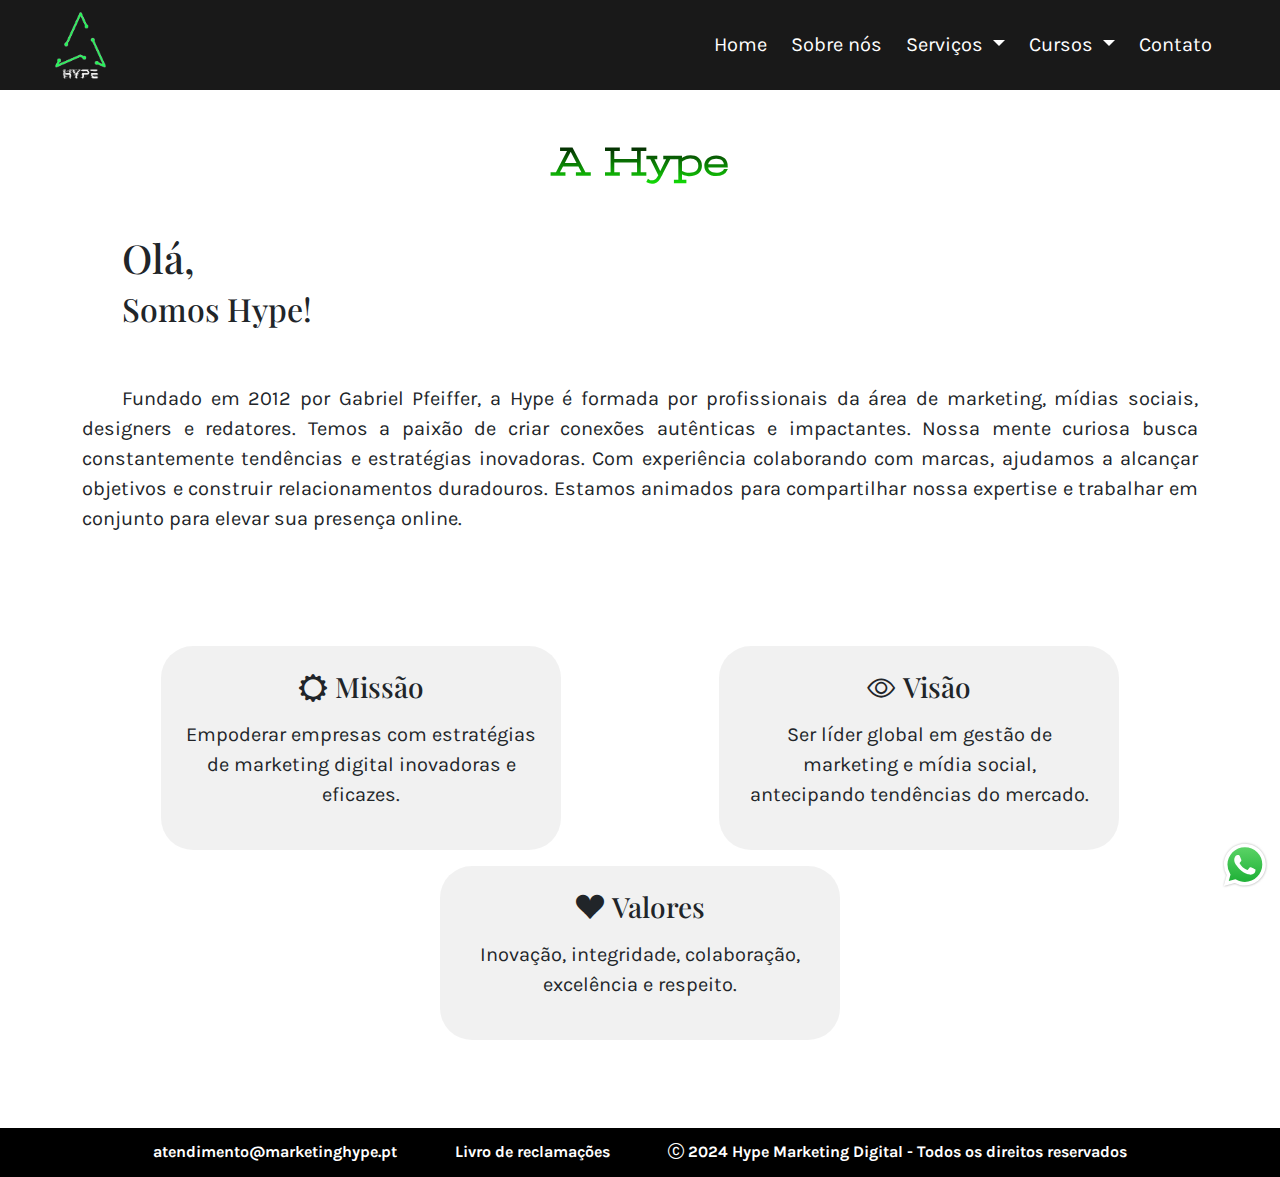
<file: html/sobre_nos.html>
<!DOCTYPE html>
<html lang="pt-pt">
  <head>
    <meta charset="UTF-8" />
    <meta name="viewport" content="width=device-width, initial-scale=1.0" />
    <title>Agência de Marketing Digital Especializada | Hype</title>
    <link
      rel="shortcut icon"
      href="../assets/img/logo-hype.png"
      type="image/x-icon"
    />
    <link
      href="https://cdn.jsdelivr.net/npm/bootstrap@5.3.3/dist/css/bootstrap.min.css"
      rel="stylesheet"
      integrity="sha384-QWTKZyjpPEjISv5WaRU9OFeRpok6YctnYmDr5pNlyT2bRjXh0JMhjY6hW+ALEwIH"
      crossorigin="anonymous"
    />
    <link
      rel="stylesheet"
      href="https://cdn.jsdelivr.net/npm/bootstrap-icons@1.10.4/font/bootstrap-icons.css"
    />
    <link rel="stylesheet" href="../styles/style.css" />
  </head>

  <body>
    <!-- MENU -->
    <header>
      <div class="menu">
        <nav class="navbar-expand-lg navbar fixed-top fs-5 my-0 py-0">
          <div class="row container-fluid">
            <a class="navbar-brand p-0 m-0 col-2 col-md-3" href="#">
              <img
                class="d-block ms-lg-4"
                src="../assets/img/logo--hype.png"
                alt="Logo da Empresa | Hype"
              />
            </a>
            <button
              class="navbar-toggler col-10 w-auto bg-white"
              type="button"
              data-bs-toggle="offcanvas"
              data-bs-target="#offcanvasNavbar"
              aria-controls="offcanvasNavbar navbarNavDropdown"
              aria-label="Toggle navigation"
            >
              <span class="navbar-toggler-icon"></span>
            </button>
            <div
              class="offcanvas offcanvas-end bg-dark"
              tabindex="-1"
              id="offcanvasNavbar"
              aria-labelledby="offcanvasNavbarLabel"
            >
              <div class="offcanvas-header">
                <h5 class="offcanvas-title" id="offcanvasNavbarLabel">
                  <img
                    class="d-block w-50"
                    src="../assets/img/logo-hype-removebg.png"
                    alt="Logo da Empresa | Hype"
                  />
                </h5>
                <button
                  type="button"
                  class="btn-close bg-white"
                  data-bs-dismiss="offcanvas"
                  aria-label="Close"
                ></button>
              </div>
              <div class="offcanvas-body col-12">
                <ul class="navbar-nav justify-content-end flex-grow-1">
                  <li class="nav-item">
                    <a class="nav-link" aria-current="page" href="../index.html"
                      >Home</a
                    >
                  </li>
                  <li class="nav-item">
                    <a
                      class="nav-link ms-lg-2 text-lg-center"
                      href="./sobre_nos.html"
                      >Sobre nós</a
                    >
                  </li>
                  <li class="nav-item dropdown">
                    <a
                      class="nav-link dropdown-toggle ms-lg-2"
                      href="servicos"
                      role="button"
                      data-bs-toggle="dropdown"
                      aria-expanded="false"
                    >
                      Serviços
                    </a>
                    <ul class="dropdown-menu">
                      <li>
                        <a class="dropdown-item" href="./nossos_servicos.html"
                          >Nossos serviços</a
                        >
                      </li>
                      <li>
                        <a class="dropdown-item" href="./social_media.html"
                          >Social Media
                        </a>
                      </li>
                      <li>
                        <a class="dropdown-item" href="./gestao_marketing.html"
                          >Gestão de Marketing</a
                        >
                      </li>
                    </ul>
                  </li>
                  <li class="nav-item dropdown">
                    <a
                      class="nav-link dropdown-toggle ms-lg-2"
                      href="servicos"
                      role="button"
                      data-bs-toggle="dropdown"
                      aria-expanded="false"
                    >
                      Cursos
                    </a>
                    <ul class="dropdown-menu">
                      <li>
                        <a
                          class="dropdown-item"
                          href="https://hypemarketing.hotmart.host/liberdadedoclt" target="_blank"
                          >Liberdade do CLT</a
                        >
                      </li>                    
                    </ul>
                  </li>

                  <li class="nav-item">
                    <a class="nav-link ms-lg-2 me-4" href="./contato.html"
                      >Contato</a
                    >
                  </li>
                </ul>
              </div>
            </div>
          </div>
        </nav>
      </div>
    </header>

    <main>
      <!-- SOBRE NÓS -->
      <section class="container py-5" id="sobre-nos">
        <div class="sobre-nos_titulo text-center">
          <h1 class="fw-semibold fs-1">A Hype</h1>
        </div>
        <div class="sobre-nos">
          <div>
            <h3 class="mt-5 fs-1">Olá,</h3>
            <h3 class="fs-2 pb-5">Somos Hype!</h3>
            <p class="fs-5">
              Fundado em 2012 por Gabriel Pfeiffer, a Hype é formada por
              profissionais da área de marketing, mídias sociais, designers e
              redatores. Temos a paixão de criar conexões autênticas e
              impactantes. Nossa mente curiosa busca constantemente tendências e
              estratégias inovadoras. Com experiência colaborando com marcas,
              ajudamos a alcançar objetivos e construir relacionamentos
              duradouros. Estamos animados para compartilhar nossa expertise e
              trabalhar em conjunto para elevar sua presença online.
            </p>
          </div>
        </div>
      </section>

      <!-- MISSÃO, VISÃO VALORES -->
      <section class="container py-5" id="missao-visao-valores">
        <div class="d-flex flex-wrap justify-content-around text-center">
          <div class="missao-visao-valores_card mb-3 position-relative">
            <h3 class="fs-3 pb-2">
              <i class="bi bi-gear-wide fs-3 pe-2"></i>Missão
            </h3>
            <p class="fs-5">
              Empoderar empresas com estratégias de marketing digital inovadoras
              e eficazes.
            </p>
          </div>
          <div class="missao-visao-valores_card mb-3">
            <h3 class="fs-3 pb-2"><i class="bi bi-eye fs-3 pe-2"></i>Visão</h3>
            <p class="fs-5">
              Ser líder global em gestão de marketing e mídia social,
              antecipando tendências do mercado.
            </p>
          </div>
          <div class="missao-visao-valores_card mb-3">
            <h3 class="fs-3 pb-2">
              <i class="bi bi-suit-heart-fill fs-3 pe-2"></i>Valores
            </h3>
            <p class="fs-5">
              Inovação, integridade, colaboração, excelência e respeito.
            </p>
          </div>
        </div>
      </section>
    </main>

    <!-- WHATSAPP -->
    <section class="whatsapp">
      <a href="https://wa.link/27z82t" target="_blank" style="position: fixed; bottom: 10px; right: 10px;">
        <img src="../assets/img/whatsApp.svg" alt="WhatsApp" style="width: 50px; height: 50px;">
    </a>
    </section>

    <!-- RODAPÉ -->
    <footer>
      <div class="rodape d-flex flex-wrap justify-content-center text-center mt-4">
        <a
          class="px-3"
          href="mailto:atendimento@marketinghype.pt"
          target="#blank"
        >
          atendimento@marketinghype.pt
        </a>

        <a
          class="px-3"
          href="https://www.livroreclamacoes.pt/Inicio/"
          target="#blank"
        >
          Livro de reclamações
        </a>

        <!--             <a class="px-3" href="./termos.html">Política de Privacidade</a> -->

        <a class="px-3" href=""
          ><i class="bi bi-c-circle"></i> 2024 Hype Marketing Digital - Todos os
          direitos reservados</a
        >
      </div>
    </footer>
  </body>
  <script
    src="https://cdn.jsdelivr.net/npm/bootstrap@5.3.3/dist/js/bootstrap.bundle.min.js"
    integrity="sha384-YvpcrYf0tY3lHB60NNkmXc5s9fDVZLESaAA55NDzOxhy9GkcIdslK1eN7N6jIeHz"
    crossorigin="anonymous"
  ></script>
</html>
</file>
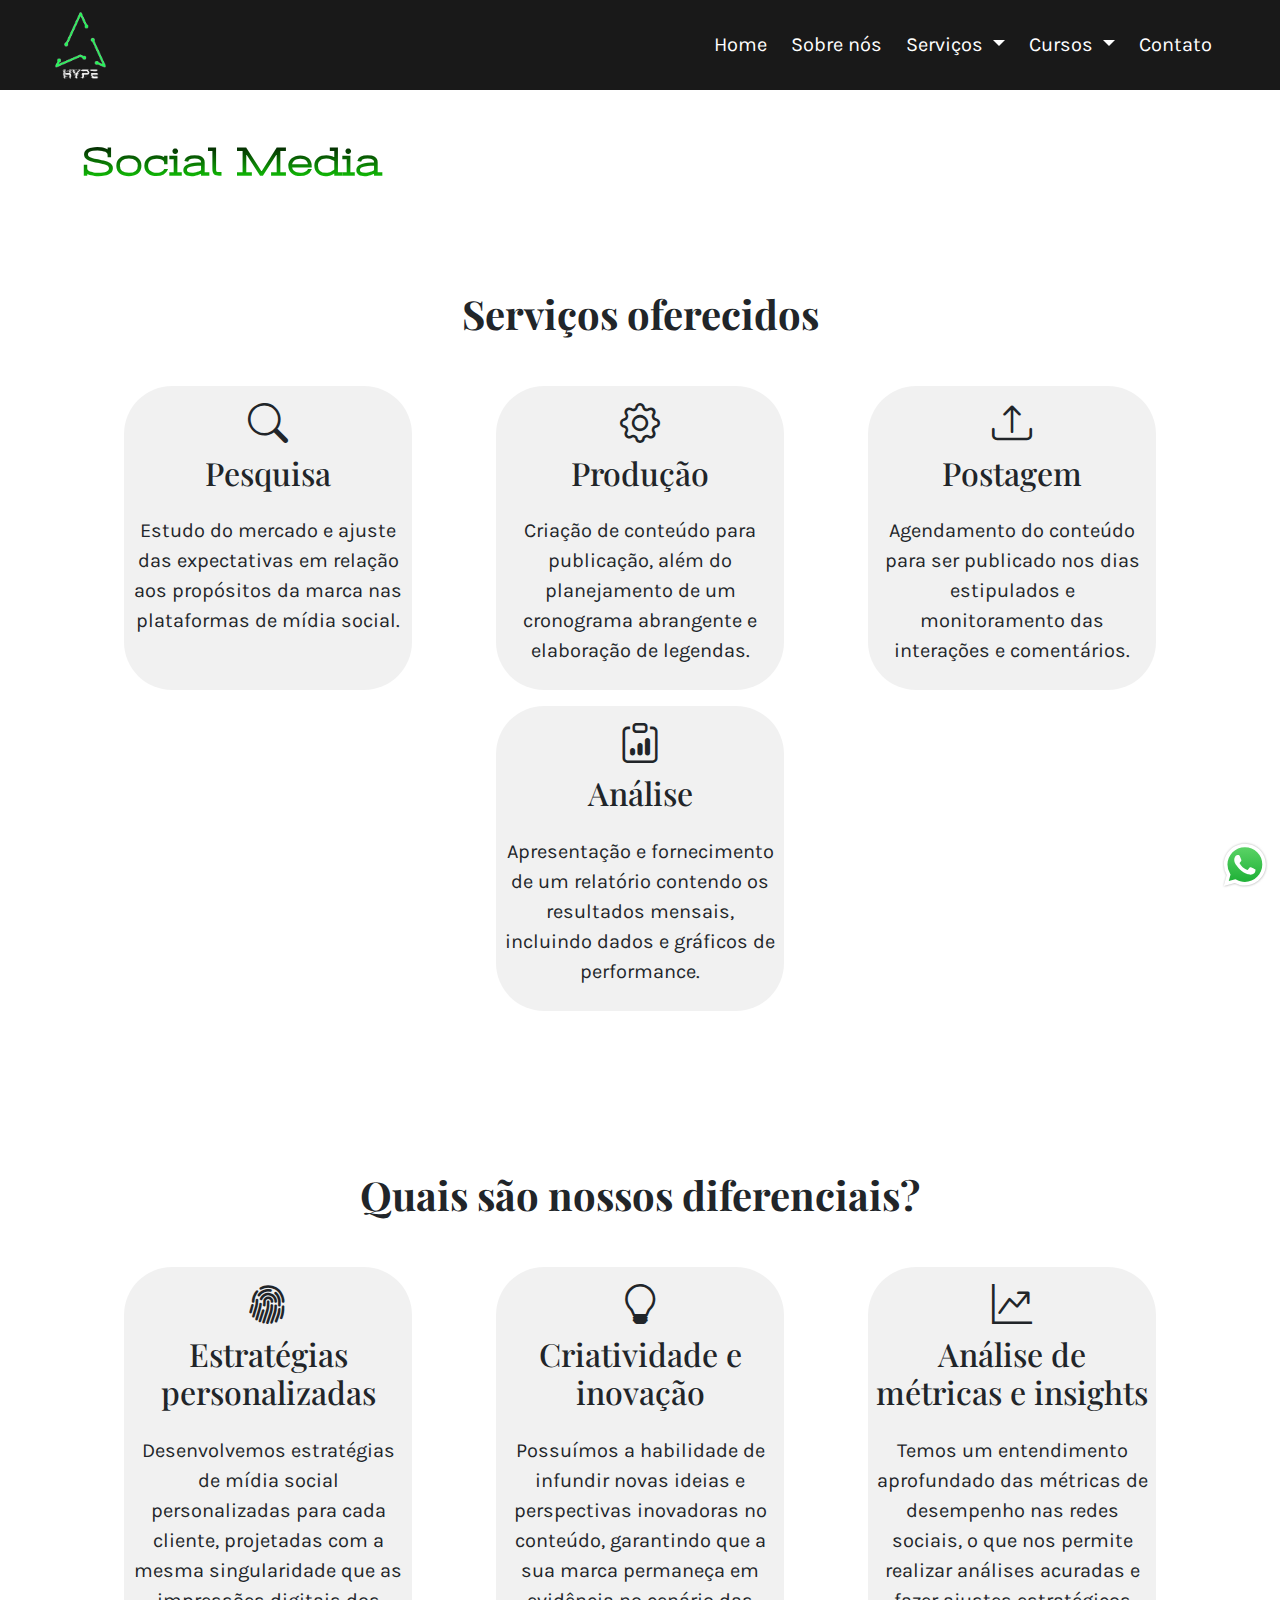
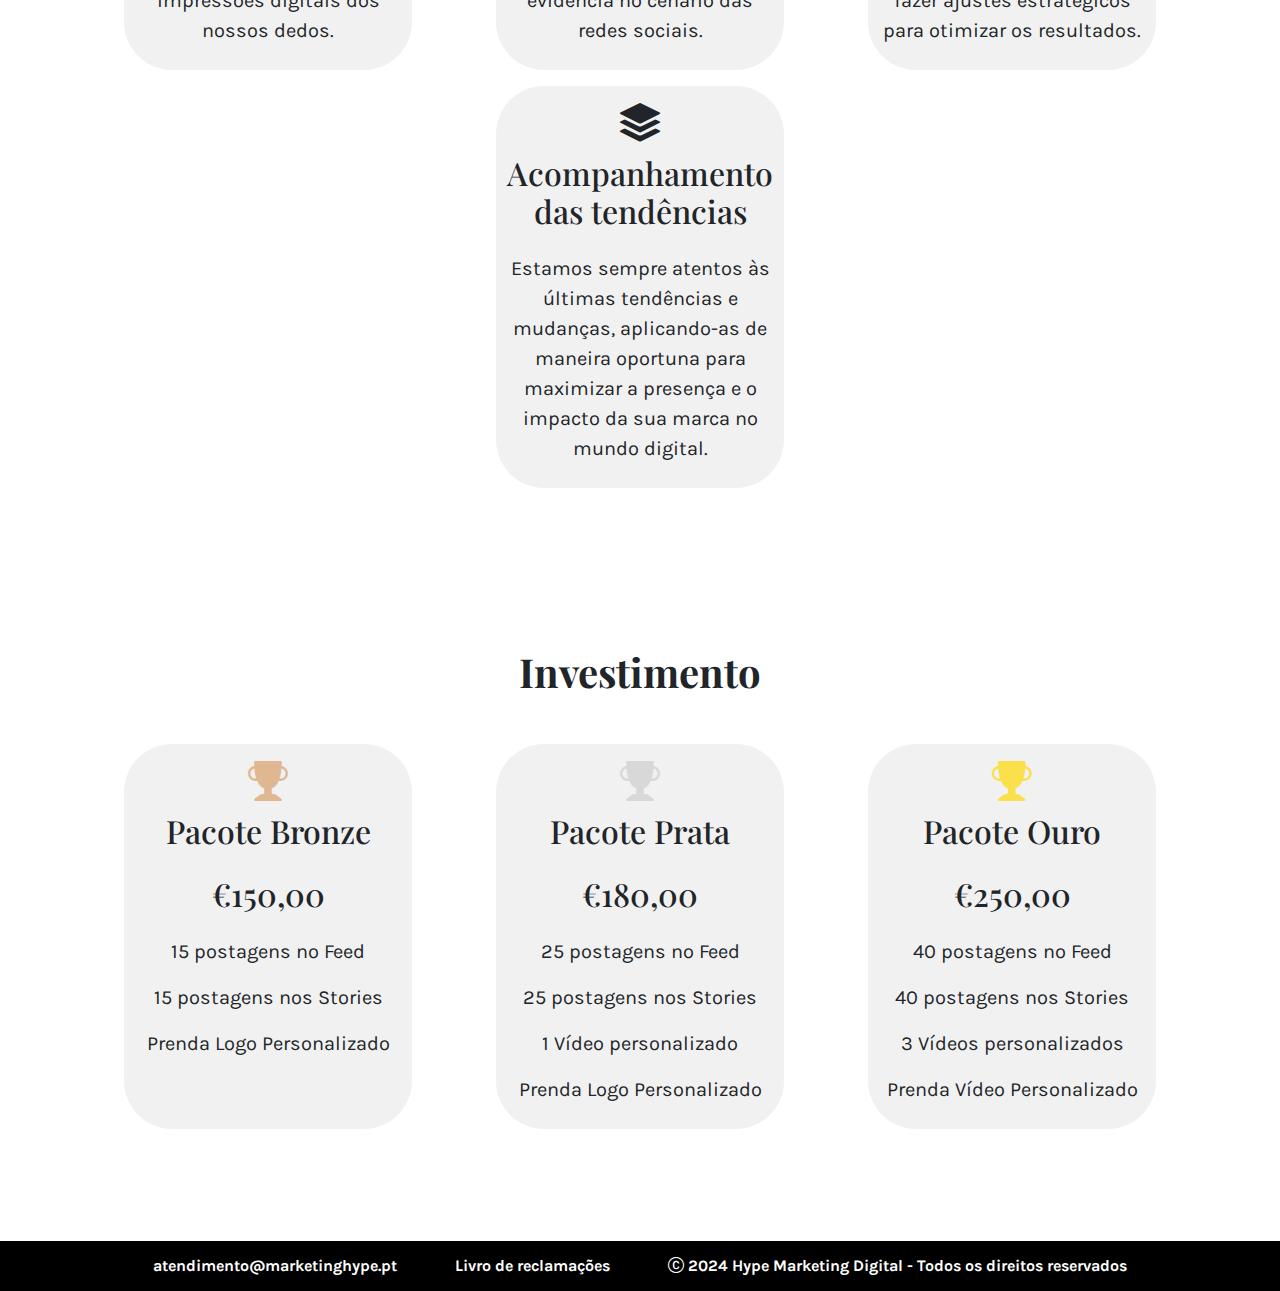
<file: html/social_media.html>
<!DOCTYPE html>
<html lang="pt-pt">
  <head>
    <meta charset="UTF-8" />
    <meta name="viewport" content="width=device-width, initial-scale=1.0" />
    <title>Agência de Marketing Digital Especializada | Hype</title>
    <link
      rel="shortcut icon"
      href="../assets/img/logo-hype.png"
      type="image/x-icon"
    />
    <link
      href="https://cdn.jsdelivr.net/npm/bootstrap@5.3.3/dist/css/bootstrap.min.css"
      rel="stylesheet"
      integrity="sha384-QWTKZyjpPEjISv5WaRU9OFeRpok6YctnYmDr5pNlyT2bRjXh0JMhjY6hW+ALEwIH"
      crossorigin="anonymous"
    />
    <link
      rel="stylesheet"
      href="https://cdn.jsdelivr.net/npm/bootstrap-icons@1.10.4/font/bootstrap-icons.css"
    />
    <link rel="stylesheet" href="../styles/style.css" />
  </head>

  <body>
    <!-- MENU -->
    <header>
      <div class="menu">
        <nav class="navbar-expand-lg navbar fixed-top fs-5 my-0 py-0">
          <div class="row container-fluid">
            <a class="navbar-brand p-0 m-0 col-2 col-md-3" href="#">
              <img
                class="d-block ms-lg-4"
                src="../assets/img/logo--hype.png"
                alt="Logo da Empresa | Hype"
              />
            </a>
            <button
              class="navbar-toggler col-10 w-auto bg-white"
              type="button"
              data-bs-toggle="offcanvas"
              data-bs-target="#offcanvasNavbar"
              aria-controls="offcanvasNavbar navbarNavDropdown"
              aria-label="Toggle navigation"
            >
              <span class="navbar-toggler-icon"></span>
            </button>
            <div
              class="offcanvas offcanvas-end bg-dark"
              tabindex="-1"
              id="offcanvasNavbar"
              aria-labelledby="offcanvasNavbarLabel"
            >
              <div class="offcanvas-header">
                <h5 class="offcanvas-title" id="offcanvasNavbarLabel">
                  <img
                    class="d-block w-50"
                    src="../assets/img/logo-hype-removebg.png"
                    alt="Logo da Empresa | Hype"
                  />
                </h5>
                <button
                  type="button"
                  class="btn-close bg-white"
                  data-bs-dismiss="offcanvas"
                  aria-label="Close"
                ></button>
              </div>
              <div class="offcanvas-body col-12">
                <ul class="navbar-nav justify-content-end flex-grow-1">
                  <li class="nav-item">
                    <a class="nav-link" aria-current="page" href="../index.html"
                      >Home</a
                    >
                  </li>
                  <li class="nav-item">
                    <a
                      class="nav-link ms-lg-2 text-lg-center"
                      href="./sobre_nos.html"
                      >Sobre nós</a
                    >
                  </li>
                  <li class="nav-item dropdown">
                    <a
                      class="nav-link dropdown-toggle ms-lg-2"
                      href="servicos"
                      role="button"
                      data-bs-toggle="dropdown"
                      aria-expanded="false"
                    >
                      Serviços
                    </a>
                    <ul class="dropdown-menu">
                      <li>
                        <a class="dropdown-item" href="./nossos_servicos.html"
                          >Nossos serviços</a
                        >
                      </li>
                      <li>
                        <a class="dropdown-item" href="./social_media.html"
                          >Social Media
                        </a>
                      </li>
                      <li>
                        <a class="dropdown-item" href="./gestao_marketing.html"
                          >Gestão de Marketing</a
                        >
                      </li>
                    </ul>
                  </li>

                  <li class="nav-item dropdown">
                    <a
                      class="nav-link dropdown-toggle ms-lg-2"
                      href="servicos"
                      role="button"
                      data-bs-toggle="dropdown"
                      aria-expanded="false"
                    >
                      Cursos
                    </a>
                    <ul class="dropdown-menu">
                      <li>
                        <a
                          class="dropdown-item"
                          href="https://hypemarketing.hotmart.host/liberdadedoclt" target="_blank"
                          >Liberdade do CLT</a
                        >
                      </li>                    
                    </ul>
                  </li>

                  <li class="nav-item">
                    <a class="nav-link ms-lg-2 me-4" href="./contato.html"
                      >Contato</a
                    >
                  </li>
                </ul>
              </div>
            </div>
          </div>
        </nav>
      </div>
    </header>

    <main>
      <!-- SOCIAL MEDIA -->
      <section class="container py-5" id="social-media">
        <div class="social-media_titulo">
          <h1 class="fw-semibold fs-1">Social Media</h1>
        </div>
      </section>

      <!-- SERVIÇOS OFERECIDOS -->
      <section class="container my-5" id="servicos-oferecidos">
        <div class="text-center">
          <h2 class="fw-bold my-5 fs-1">Serviços oferecidos</h2>
        </div>
        <div class="d-flex flex-wrap justify-content-around text-center">
          <div class="servicos-oferecidos_card mb-3">
            <i class="bi bi-search fs-1"></i>
            <h3 class="destaque fs-2 pb-3">Pesquisa</h3>
            <p class="fs-5">
              Estudo do mercado e ajuste das expectativas em relação aos
              propósitos da marca nas plataformas de mídia social.
            </p>
          </div>
          <div class="servicos-oferecidos_card mb-3">
            <i class="bi bi-gear fs-1"></i>
            <h3 class="destaque fs-2 pb-3">Produção</h3>
            <p class="fs-5">
              Criação de conteúdo para publicação, além do planejamento de um
              cronograma abrangente e elaboração de legendas.
            </p>
          </div>
          <div class="servicos-oferecidos_card mb-3">
            <i class="bi bi-upload fs-1"></i>
            <h3 class="destaque fs-2 pb-3">Postagem</h3>
            <p class="fs-5">
              Agendamento do conteúdo para ser publicado nos dias estipulados e
              monitoramento das interações e comentários.
            </p>
          </div>
          <div class="servicos-oferecidos_card mb-3">
            <i class="bi bi-clipboard-data fs-1"></i>
            <h3 class="destaque fs-2 pb-3">Análise</h3>
            <p class="fs-5">
              Apresentação e fornecimento de um relatório contendo os resultados
              mensais, incluindo dados e gráficos de performance.
            </p>
          </div>
        </div>
      </section>

      <!-- NOSSOS DIFERENCIAIS -->
      <section class="container py-5" id="nossos-diferenciais">
        <div class="text-center">
          <h2 class="fw-bold my-5 fs-1">Quais são nossos diferenciais?</h2>
        </div>
        <div class="d-flex flex-wrap justify-content-around text-center">
          <div class="nossos-diferenciais_card mb-3">
            <i class="bi bi-fingerprint fs-1"></i>
            <h3 class="destaque fs-2 pb-3">Estratégias personalizadas</h3>
            <p class="fs-5">
              Desenvolvemos estratégias de mídia social personalizadas para cada
              cliente, projetadas com a mesma singularidade que as impressões
              digitais dos nossos dedos.
            </p>
          </div>
          <div class="nossos-diferenciais_card mb-3">
            <i class="bi bi-lightbulb fs-1"></i>
            <h3 class="destaque fs-2 pb-3">Criatividade e inovação</h3>
            <p class="fs-5">
              Possuímos a habilidade de infundir novas ideias e perspectivas
              inovadoras no conteúdo, garantindo que a sua marca permaneça em
              evidência no cenário das redes sociais.
            </p>
          </div>
          <div class="nossos-diferenciais_card mb-3">
            <i class="bi bi-graph-up-arrow fs-1"></i>
            <h3 class="destaque fs-2 pb-3">Análise de métricas e insights</h3>
            <p class="fs-5">
              Temos um entendimento aprofundado das métricas de desempenho nas
              redes sociais, o que nos permite realizar análises acuradas e
              fazer ajustes estratégicos para otimizar os resultados.
            </p>
          </div>
          <div class="nossos-diferenciais_card mb-3">
            <i class="bi bi-stack fs-1"></i>
            <h3 class="destaque fs-2 pb-3">Acompanhamento das tendências</h3>
            <p class="fs-5">
              Estamos sempre atentos às últimas tendências e mudanças,
              aplicando-as de maneira oportuna para maximizar a presença e o
              impacto da sua marca no mundo digital.
            </p>
          </div>
        </div>
      </section>

      <!-- INVESTIMENTO -->
      <section class="container py-5 mb-5" id="investimento">
        <div class="text-center">
          <h2 class="fw-bold my-5 fs-1">Investimento</h2>
        </div>
        <div class="d-flex flex-wrap justify-content-around text-center">
          <div class="investimento_card mb-3 position-relative">
            <i class="pacote-bronze bi bi-trophy-fill fs-1"></i>
            <h3 class="destaque fs-2 pb-3">Pacote Bronze</h3>
            <div class="investimento_valor">
              <h3 class="pb-3 fs-2">€150,00</h3>
            </div>
            <p class="fs-5">15 postagens no Feed</p>
            <p class="fs-5">15 postagens nos Stories</p>
            <p class="fs-5">Prenda Logo Personalizado</p>
          </div>
          <div class="investimento_card mb-3">
            <i class="pacote-prata bi bi-trophy-fill fs-1"></i>
            <h3 class="destaque fs-2 pb-3">Pacote Prata</h3>
            <div class="investimento_valor">
              <h3 class="pb-3 fs-2">€180,00</h3>
            </div>
            <p class="fs-5">25 postagens no Feed</p>
            <p class="fs-5">25 postagens nos Stories</p>
            <p class="fs-5">1 Vídeo personalizado</p>
            <p class="fs-5">Prenda Logo Personalizado</p>
          </div>
          <div class="investimento_card mb-3">
            <i class="pacote-ouro bi bi-trophy-fill fs-1"></i>
            <h3 class="destaque fs-2 pb-3">Pacote Ouro</h3>
            <div class="investimento_valor">
              <h3 class="pb-3 fs-2">€250,00</h3>
            </div>
            <p class="fs-5">40 postagens no Feed</p>
            <p class="fs-5">40 postagens nos Stories</p>
            <p class="fs-5">3 Vídeos personalizados</p>
            <p class="fs-5">Prenda Vídeo Personalizado</p>
          </div>
        </div>
      </section>
    </main>

    <!-- WHATSAPP -->
    <section class="whatsapp">
      <a href="https://wa.link/27z82t" target="_blank" style="position: fixed; bottom: 10px; right: 10px;">
        <img src="../assets/img/whatsApp.svg" alt="WhatsApp" style="width: 50px; height: 50px;">
    </a>
    </section>

    <!-- RODAPÉ -->
    <footer>
      <div class="rodape d-flex flex-wrap justify-content-center text-center">
        <a
          class="px-3"
          href="mailto:atendimento@marketinghype.pt"
          target="#blank"
        >
          atendimento@marketinghype.pt
        </a>

        <a
          class="px-3"
          href="https://www.livroreclamacoes.pt/Inicio/"
          target="#blank"
        >
          Livro de reclamações
        </a>

        <!--<a class="px-3" href="./termos.html">Política de Privacidade</a> -->

        <a class="px-3" href=""
          ><i class="bi bi-c-circle"></i> 2024 Hype Marketing Digital - Todos os
          direitos reservados</a
        >
      </div>
    </footer>
  </body>
  <script
    src="https://cdn.jsdelivr.net/npm/bootstrap@5.3.3/dist/js/bootstrap.bundle.min.js"
    integrity="sha384-YvpcrYf0tY3lHB60NNkmXc5s9fDVZLESaAA55NDzOxhy9GkcIdslK1eN7N6jIeHz"
    crossorigin="anonymous"
  ></script>
</html>
</file>
<file: styles/style.css>
@import url("https://fonts.googleapis.com/css2?family=Barlow+Condensed:ital,wght@0,100;0,200;0,300;0,400;0,500;0,600;0,700;0,800;0,900;1,100;1,200;1,300;1,400;1,500;1,600;1,700;1,800;1,900&family=Karla:ital,wght@0,200..800;1,200..800&family=Playfair+Display:ital,wght@0,400..900;1,400..900&family=Stint+Ultra+Expanded&display=swap");

* {
  margin: 0;
  padding: 0;
/*   background-color: black;
  color: white;
  a{
    color: white;
 } */
  h1, .icone, .icone:hover {
    font-family: "Stint Ultra Expanded", serif;
    background-image: linear-gradient(to bottom, black,#14e807) !important;
    background-clip: text;
    -webkit-background-clip: text; /* Para compatibilidade com navegadores WebKit */
    color: transparent; /* Torna o texto invisível */

  }
  h2,
  h3 {
    font-family: "Playfair Display", serif;
  }
  p,
  a, .icone, .icone:hover {
    font-family: "Karla", sans-serif;
 }

 .icone{
  opacity: .5;
 }

 .icone:hover{
  opacity: 1;
 }
}

.navbar {
  height: 10vh;
  opacity: 0.9;
  background-color: black;
}

.nav-link {
  color: white !important ;
}

.nav-link:hover {
    color: #14e807 !important;
  }

.navbar-brand img {
  width: 7rem;
}

.dropdown-menu{
    border: none;
    background:  black;
}

.dropdown-item{
    color: white;
    font-weight: bold;
}

.dropdown-item:hover{
    background: black;
    color: #14e807;
}

.home {
  height: 85vh;
  display: flex;
  align-items: center;
}

.img_inicio,
.gestao-marketing_img img {
  border-radius: 50%;
}

.home,
.sobre-nos_titulo,
.nossos-servicos_titulo,
.social-media_titulo,
.gestao-marketing_titulo,
.contato {
  margin-top: 10vh;
}

.home_introducao,
.sobre-nos,
.social-media-conteudo,
.gestao-marketing-conteudo {
  text-indent: 2.5rem;
  text-align: justify;
}

.botao-btn, .redes-sociais {
  text-indent: 0;
}

.botao-btn{
    
    text-decoration: none;
    text-align: center;
    background-image: linear-gradient(to bottom, black,#14e807);
    color: black;
    border: none;
    border-radius: 0.3rem;
    padding: 0.5rem;
    opacity: 0.6;
    font-weight: bold; 
}

.botao-btn:hover{
    opacity: 1;
    color: white;   
}

.social-media_img img,
.gestao-marketing_img img, .home_introducao_img img{
  width: 23rem;
}

.pacote-bronze{
  color: #cd803285;
}

.pacote-prata{
  color: #c0c0c080;
}

.pacote-ouro{
  color: #ffd900b5;
}

.servicos-oferecidos_card,
.nossos-diferenciais_card,
.investimento_card,
.gestao-marketing_card {
  width: 18rem;
  padding: 0.5rem;
 /*  border: 0.1rem solid gray; */
  border-radius: 3rem;
  background: rgba(128, 128, 128, 0.11);
}

.missao-visao-valores_card {
  width: 25rem;
  padding: 1.5rem;
 /*  border: 0.1rem solid gray; */
  border-radius: 2rem;
 background: rgba(128, 128, 128, 0.11);
}

.plano-servicos_card{
  padding: 0.5rem;
 /*  border: 0.1rem solid gray; */
  border-radius: 3rem;
 background: rgba(128, 128, 128, 0.11);
}

.redes-sociais{
  width: 35rem;
  padding: 0.5rem;
  /*  border: 0.1rem solid gray; */
   border-radius: 2rem;
  background: rgba(128, 128, 128, 0.11);
}

.rodape {
    background: black;
    
}

.rodape a{
    margin: .8rem;
    text-decoration: none;
    color:white;
    font-weight: bold;

}

@media screen and (min-width: 992px) {
  .social-media_img img,
.gestao-marketing_img img, .home_introducao_img img{
  width: 25rem;
}
.icone {
  font-size: 1.3rem !important ;
}
}
</file>
